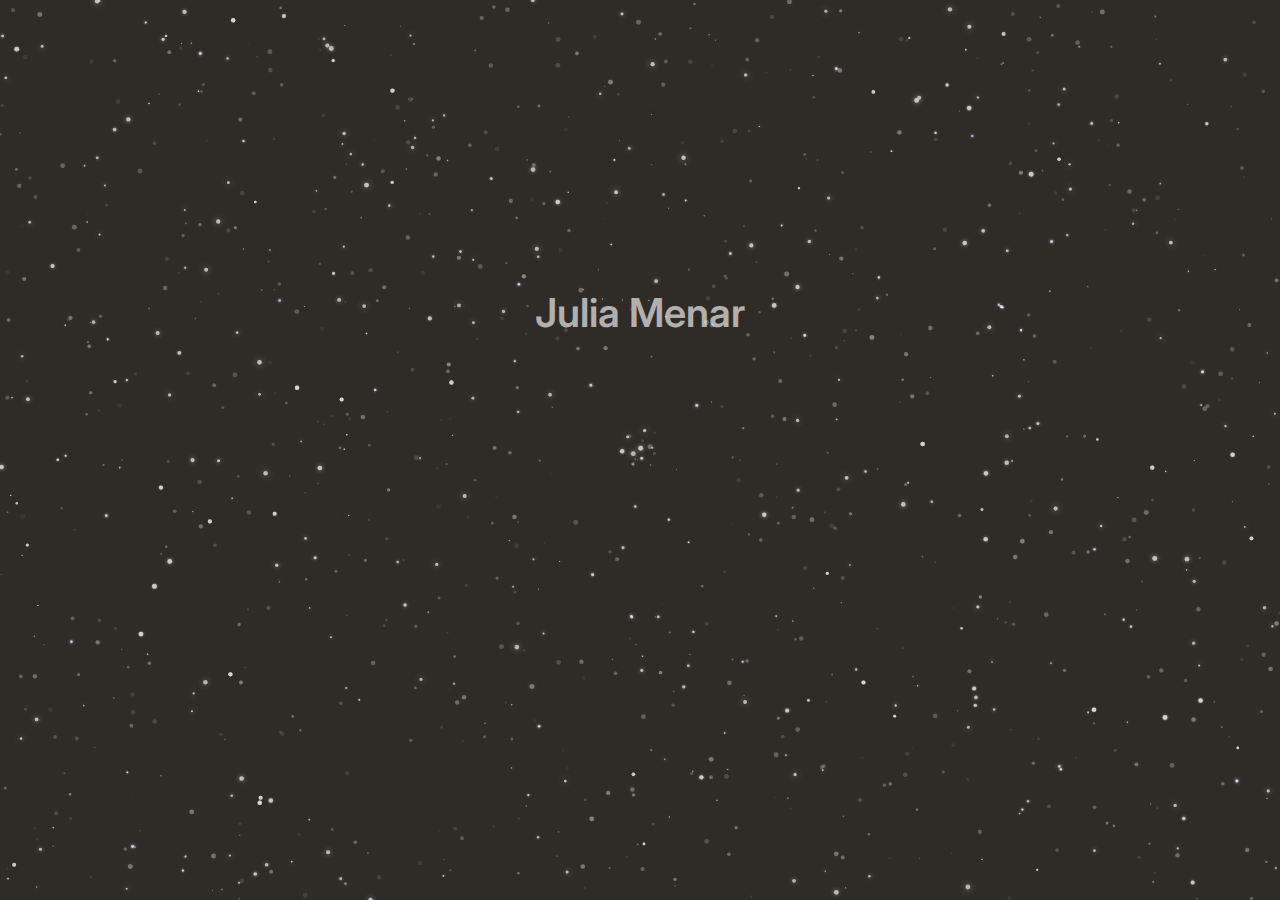
<file: index.html>
<!DOCTYPE html>
<html lang="es">
    <head>
        <meta charset="UTF-8">
        <title>Julia Menardi - Inicio</title>
        <meta name="robots" content="noindex">
        <meta name="viewport" content="width=device-width, initial-scale=1">
        <link rel="stylesheet" href="https://stackpath.bootstrapcdn.com/bootstrap/4.5.2/css/bootstrap.min.css">
        <link href="https://fonts.googleapis.com/css2?family=Inter:ital,opsz,wght@0,14..32,100..900;1,14..32,100..900&display=swap" rel="stylesheet">
        <style>
            body, html {
                height: 100%;
                margin: 0;
                background-color: #2f2c28;  
                font-family: 'Inter', sans-serif;
                display: flex;
                justify-content: center;
                align-items: center;
                overflow: hidden;
                font-family: Inter, -apple-system, BlinkMacSystemFont, Segoe UI, Roboto, Oxygen-Sans, Ubuntu, Cantarell, Helvetica Neue, sans-serif;
                transition: background-color 0.8s ease;
            }

            .landing-container {
                text-align: center;
                transition: transform 0.6s ease;
            }

            /* Nombre animado */
            #typing {
                font-size: 2.5rem;
                font-weight: 600;
                color: #e5e5e5b9;
                margin-bottom: 40px;
                white-space: pre-line;
                min-height: 3rem; 
            }

            #dustCanvas {
                position: fixed;
                top: 0;
                left: 0;
                width: 100%;
                height: 100%;
                pointer-events: none;
                z-index: 1; 
            }
 
            
            .btn-landing {
                display: block;
                width: 250px;
                margin: 15px auto;
                padding: 15px;
                font-size: 1.2rem;
                border-radius: 12px;
                transition: transform 0.3s, background-color 0.3s, color 0.3s, opacity 0.6s;
                opacity: 0; /* invisibles al inicio */
            }

            .btn-landing.show {
                opacity: 1;
            }

            .btn-landing:hover {
                transform: scale(1.1);
                background-color: #e5e5e5e8;
                color: #67645e;
            }

            .fade-out {
                animation: fadeOut 0.6s forwards;
            }

            .btn-outline-custom {
                border: 2px solid #999; /* gris intermedio */
                color: #999;            /* mismo color para texto */
                background-color: transparent;
                transition: all 0.3s;
            }


            @keyframes fadeOut {
                0% {opacity: 1; transform: scale(1);}
                100% {opacity: 0; transform: scale(1.2);}
            }

            #fadeOverlay {
                position: fixed;
                top: 0;
                left: 0;
                width: 100%;
                height: 100%;
                background-color: #e5e5e554; 
                pointer-events: none;       /* no interfiere con botones */
                opacity: 0;
                transition: opacity 0.8s ease-in-out;
                backdrop-filter: blur(2px);
                z-index: 1000;              /* encima de todo */
            }


        </style>
    </head>
    <body>
        <canvas id="dustCanvas"></canvas>
        
        <div class="landing-container">
            <p id="typing"></p>
            <button class="btn btn-outline-custom  btn-landing" data-link="home.html">My resume</button>
            <button class="btn btn-outline-custom  btn-landing" data-link="projects.html">My projects</button>
            <button class="btn btn-outline-custom  btn-landing" data-link="contactme.html">Contact Me</button>
        </div>

        
        <script>
            const text = "Julia Menardi \n Cross-Platform Application Developer";
            let i = 0;
            const speed = 60; 

            function typeWriter() {
                if (i < text.length) {
                    document.getElementById("typing").innerHTML += text.charAt(i);
                    i++;
                    setTimeout(typeWriter, speed);
                } else {
                    // Cuando termina de escribir, mueve el container hacia arriba
                    const container = document.querySelector('.landing-container');
                    container.style.transform = "translateY(-50px)";

                    // Mostrar los botones después de 300ms
                    const buttons = document.querySelectorAll('.btn-landing');
                    buttons.forEach((btn, idx) => {
                        setTimeout(() => btn.classList.add('show'), idx * 150); // efecto escalonado
                    });
                }
            }

            // Iniciar animación al cargar
            window.onload = typeWriter;

            // Animación al hacer click en botones
            const buttons = document.querySelectorAll('.btn-landing');
            buttons.forEach(btn => {
                btn.addEventListener('click', function(e) {
                    e.preventDefault();
                    buttons.forEach(b => b.classList.add('fade-out'));
                    const link = this.getAttribute('data-link');
                    convergeToCenterAndRedirect(link);
                });
            });

        </script>
        <script src="background.js"></script>
        <script>initParticles({r:255, g:255, b:255});</script>
        
        <div id="fadeOverlay"></div>
    </body>
</html>
</file>
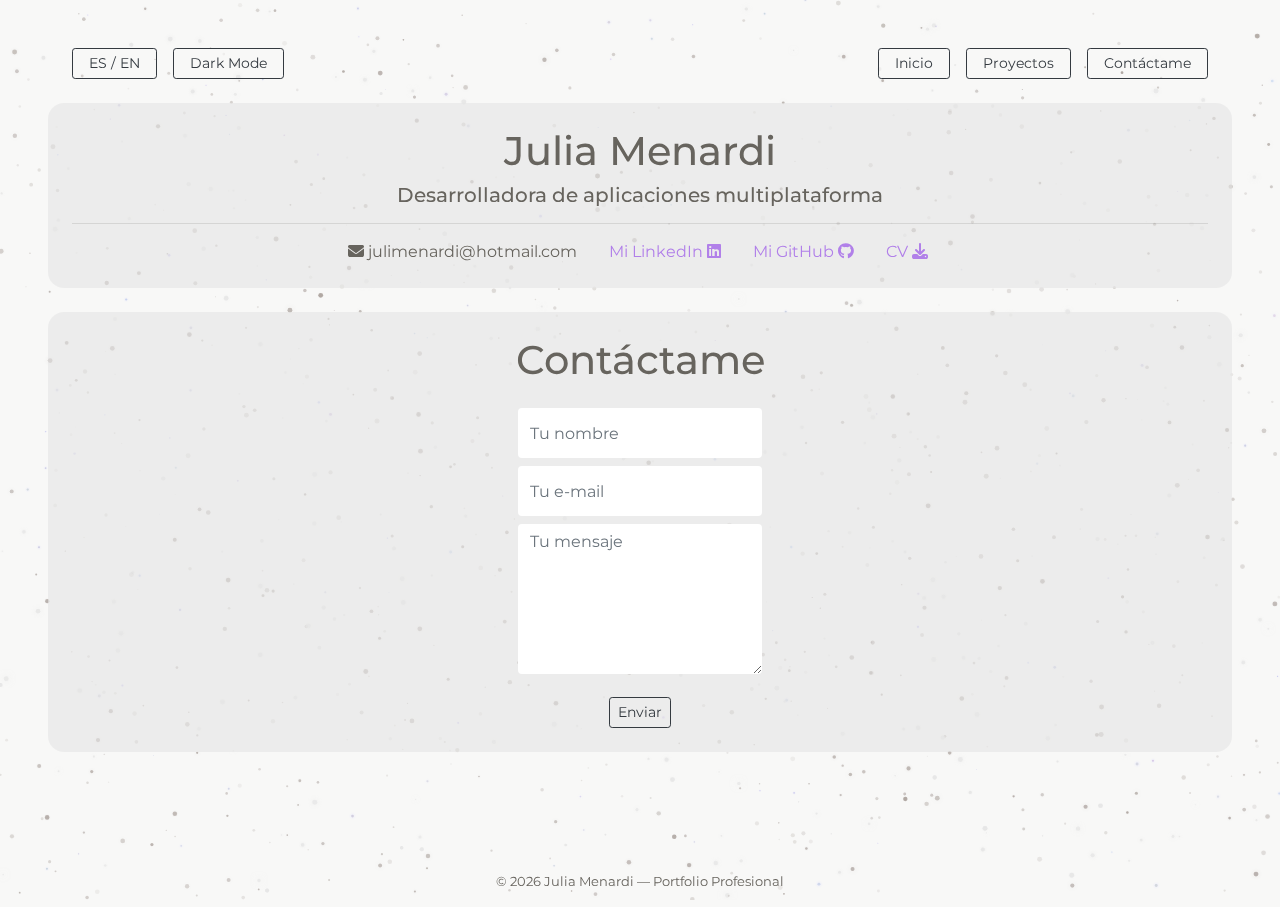
<file: contactame.html>
<!doctype html>
    <html lang="es">
        <head>
            <meta charset="UTF-8">
            <title>Julia Menardi</title>

            <meta name="viewport" content="width=device-width, initial-scale=1">
            <meta name="robots" content="noindex">
            <link rel="stylesheet" href="https://stackpath.bootstrapcdn.com/bootstrap/4.5.2/css/bootstrap.min.css">
            <link rel="stylesheet" href="https://cdnjs.cloudflare.com/ajax/libs/font-awesome/6.4.0/css/all.min.css">
            <link rel="preconnect" href="https://fonts.googleapis.com">
            <link rel="preconnect" href="https://fonts.gstatic.com" crossorigin>
            <link href="https://fonts.googleapis.com/css2?family=Bellota+Text:ital,wght@0,300;0,400;0,700;1,300;1,400;1,700&family=Montserrat:ital,wght@0,100..900;1,100..900&family=Poppins:ital,wght@0,100;0,200;0,300;0,400;0,500;0,600;0,700;0,800;0,900;1,100;1,200;1,300;1,400;1,500;1,600;1,700;1,800;1,900&family=Quicksand:wght@300..700&display=swap" rel="stylesheet">
            
            <link rel="stylesheet" href="style.css">
        </head>

        <body>
            <canvas id="dustCanvas"></canvas>
            <div class="container-fluid px-5 py-4">

            <!--BARRA SUPERIOR -->
                <nav>
                    <div class="inter d-flex justify-content-center justify-content-sm-between align-items-center m-3 m-sm-6 flex-wrap">
                        
                        <!-- Botones de toggle -->
                        <div class="d-flex justify-content-center flex-wrap">
                            <button id="lang-toggle" class="btn btn-outline-dark btn-sm px-2 px-sm-3 m-2 me-2 py-1 flex-fill text-center me-1">
                                <span id="lang-es">ES</span> / <span id="lang-en">EN</span>
                            </button>
                            <button id="dark-mode-toggle" class="btn btn-outline-dark btn-sm px-2 px-sm-3 m-2 me-2 py-1 flex-fill text-center">
                                Dark Mode
                            </button>
                        </div>

                        <!-- Botones de navegación -->
                        <div class="d-flex justify-content-center flex-wrap">
                            <a href="inicio.html" class="btn btn-outline-dark btn-sm px-2 px-sm-3 m-2 me-2 py-1 flex-fill text-center me-1">Inicio</a>
                            <a href="proyectos.html" class="btn btn-outline-dark btn-sm px-2 px-sm-3 m-2 me-2 py-1 flex-fill text-center me-1">Proyectos</a>
                            <a href="contactame.html" class="btn btn-outline-dark btn-sm px-2 px-sm-3 m-2 me-2 py-1 flex-fill text-center">Contáctame</a>
                        </div>
                    </div>
                </nav>


                <!--INFO PERSONAL -->
                <div class="custom-card text-center">
                    <h1>Julia Menardi</h1>
                    <h5 class="mb-3">Desarrolladora de aplicaciones multiplataforma</h5>
                    <hr>
                    <div class="d-flex justify-content-center flex-wrap">
                        <div class="mx-3">
                            <i class="fa fa-envelope"></i>
                            julimenardi@hotmail.com
                        </div>
                        <div class="mx-3 link">
                            <a href="https://www.linkedin.com/in/julia-menardi-106353206" target="_blank">Mi LinkedIn
                                <i class="fa-brands fa-linkedin"></i> 
                            </a>
                        </div>
                        <div class="mx-3 link">
                            <a href="https://github.com/julinm?tab=repositories" target="_blank">Mi GitHub
                                <i class="fa-brands fa-github"></i>
                            </a>
                        </div>
                         <div class="mx-3 link">
                            <a href="assets/Julia Menardi -Developer 2026.pdf" download>
                                CV
                                <i class="fa fa-download"></i>
                                <i class="fa fa-file-pdf-o"></i>                  
                            </a>
                        </div>
                    </div>
                </div>



                <!--FORMULARIO -->
                <div class="custom-card text-center">
                    <h1>Contáctame</h1>

                    <div class="row justify-content-center mt-4">
                         <div class="col-12 col-sm-auto">
                            <form name="contact" netlify>

                                <input type="hidden" name="form-name" value="contact">
                                <div class="mb-2 text-start">
                                    <input type="text" name="nombre" class="form-control rounded border-0 w-100 d-sm-inline" 
                           style="width:500px; height:50px;" placeholder="Tu nombre" required>
                                </div>

                                <div class="mb-2 text-start">
                                    <input type="email" name="email" class="form-control rounded border-0 w-100 d-sm-inline" 
                           style="width:500px; height:50px;" placeholder="Tu e-mail" required>
                                </div>

                                <div class="mb-2 text-start">
                                    <textarea name="mensaje" class="form-control rounded border-0 w-100 d-sm-inline" 
                           style="width:500px; height:150px;" placeholder="Tu mensaje" required></textarea>
                                </div>

                                <button type="submit" class="btn btn-outline-dark btn-sm mt-2">
                                    Enviar
                                </button>

                            </form>
                         </div>
                    </div>
                </div>
            </div>
            <script src="background.js"></script>
            <script>initParticles({r:80, g:60, b:50});</script>
            <script src="script.js"></script>
        </body>

         <footer class="footer mt-5 pt-4 pb-3">
            <div class="text-center small">
                © 2026 Julia Menardi — Portfolio Profesional
            </div>
        </footer>
    </html>
</file>
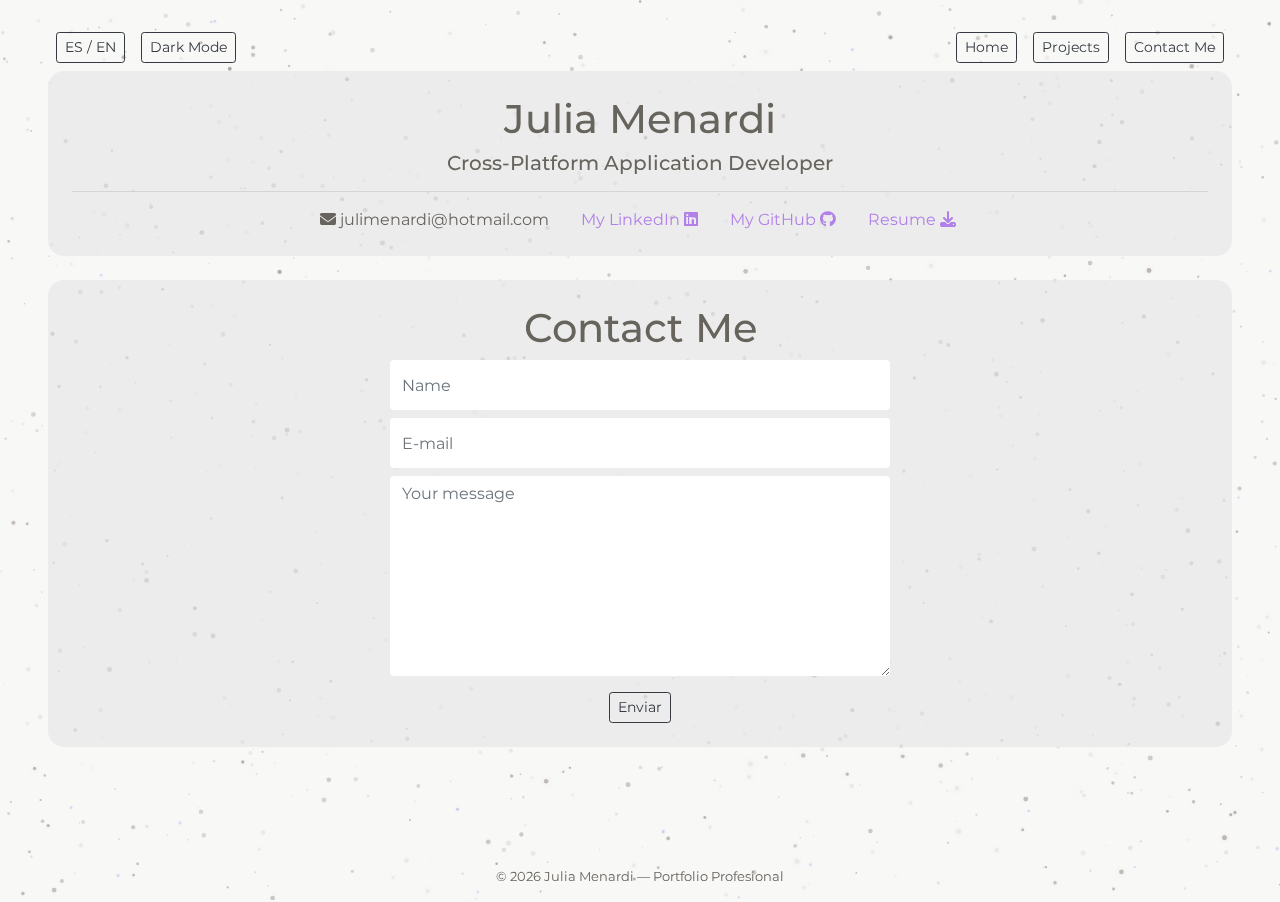
<file: contactme.html>
<!doctype html>
    <html lang="es">
        <head>
            <meta charset="UTF-8">
            <title>Julia Menardi</title>
            <meta name="viewport" content="width=device-width, initial-scale=1">
            <meta name="robots" content="noindex">
            <link rel="stylesheet" href="https://stackpath.bootstrapcdn.com/bootstrap/4.5.2/css/bootstrap.min.css">
            <link rel="stylesheet" href="https://cdnjs.cloudflare.com/ajax/libs/font-awesome/6.4.0/css/all.min.css">
            <link rel="preconnect" href="https://fonts.googleapis.com">
            <link rel="preconnect" href="https://fonts.gstatic.com" crossorigin>
            <link href="https://fonts.googleapis.com/css2?family=Bellota+Text:ital,wght@0,300;0,400;0,700;1,300;1,400;1,700&family=Montserrat:ital,wght@0,100..900;1,100..900&family=Poppins:ital,wght@0,100;0,200;0,300;0,400;0,500;0,600;0,700;0,800;0,900;1,100;1,200;1,300;1,400;1,500;1,600;1,700;1,800;1,900&family=Quicksand:wght@300..700&display=swap" rel="stylesheet">
            <script src="script.js"></script>
            <link rel="stylesheet" href="style.css">
        </head>

        <body>
        <canvas id="dustCanvas"></canvas>
            <div class="container-fluid px-5 py-4">

                <!--BARRA SUPERIOR -->
                        <nav>
                            <div class="inter d-flex justify-content-between align-items-center m-6">
                                <div class="d-flex">
                                    <button id="lang-toggle" class="btn btn-outline-dark btn-sm m-2">
                                        <span id="lang-es">ES</span> / 
                                        <span id="lang-en">EN</span>
                                    </button>
                                    <button id="dark-mode-toggle" class="btn btn-outline-dark btn-sm m-2">Dark Mode</button>
                                    
                                </div>

                                <div class="d-flex">
                                    <div class="d-flex">
                                        <a href="home.html" class="btn btn-outline-dark btn-sm m-2">Home</a>
                                        <a href="projects.html" class="btn btn-outline-dark btn-sm m-2">Projects</a>
                                        <a href="contactme.html" class="btn btn-outline-dark btn-sm m-2">Contact Me</a>
                                    </div>
                                </div>
                            </div>
                        </nav>


                <!--INFO PERSONAL -->
                <div class="custom-card text-center">
                    <h1>Julia Menardi</h1>
                    <h5 class="mb-3">Cross-Platform Application Developer</h5>
                    <hr>
                    <div class="d-flex justify-content-center flex-wrap">
                        <div class="mx-3">
                            <i class="fa fa-envelope"></i>
                            julimenardi@hotmail.com
                        </div>
                        <div class="mx-3 link">
                            <a href="https://www.linkedin.com/in/julia-menardi-106353206" target="_blank">My LinkedIn
                                <i class="fa-brands fa-linkedin"></i> 
                            </a>
                        </div>
                        <div class="mx-3 link">
                            <a href="https://github.com/julinm?tab=repositories" target="_blank">My GitHub
                                <i class="fa-brands fa-github"></i>
                            </a>
                        </div>
                         <div class="mx-3 link">
                            <a href="assets/Julia Menardi -Developer 2026.pdf" download>
                                Resume
                                <i class="fa fa-download"></i>
                                <i class="fa fa-file-pdf-o"></i>                  
                            </a>
                        </div>
                    </div>
                </div>



                <!--FORMULARIO -->
                <div class="custom-card text-center">
                    <h1>Contact Me</h1>

                    <div class="d-flex justify-content-center mt-6">
                        <form method="post" action="mailto:julimenardi@hotmail.com">

                            <div class="mb-2 text-start">
                                <input type="text" id="nombre" name="nombre" class="form-control rounded border-0"  style="width:500px; height: 50px;" placeholder="Name">
                            </div>

                            <div class="mb-2 text-start">
                                <input type="email" id="email" name="email" class="form-control rounded border-0"  style="width:500px; height: 50px;" placeholder="E-mail">
                            </div>

                            <div class="mb-2 text-start">
                                <textarea id="mensaje" name="mensaje" class="form-control rounded border-0" style="width:500px; height: 200px;"  placeholder="Your message"></textarea>
                            </div>

                            <button type="submit" class="btn btn-outline-dark btn-sm mt-2">
                                Enviar
                            </button>

                        </form>
                    </div>
                </div>
            </div>
            <script src="background.js"></script>
            <script>initParticles({r:80, g:60, b:50});</script>
        </body>

         <footer class="footer mt-5 pt-4 pb-3">
            <div class="text-center small">
                © 2026 Julia Menardi — Portfolio Profesional
            </div>
        </footer>
    </html>
</file>
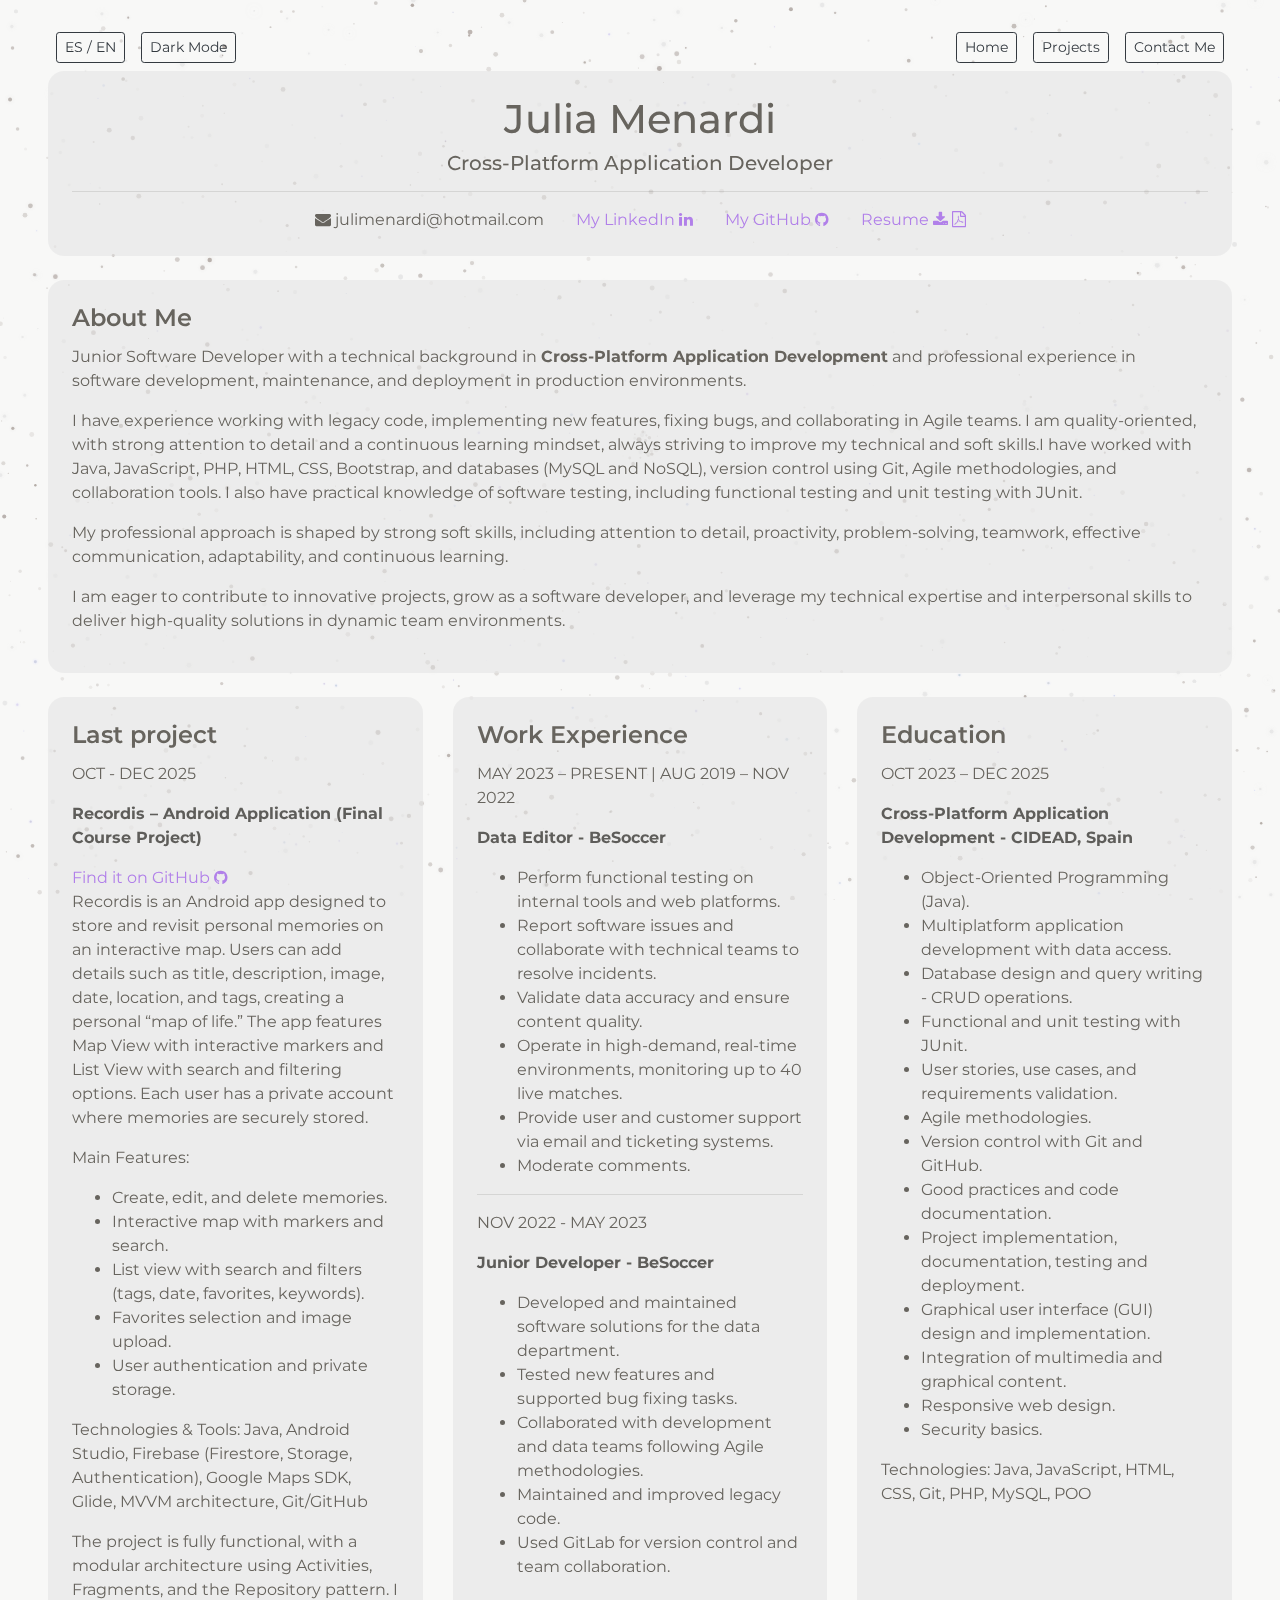
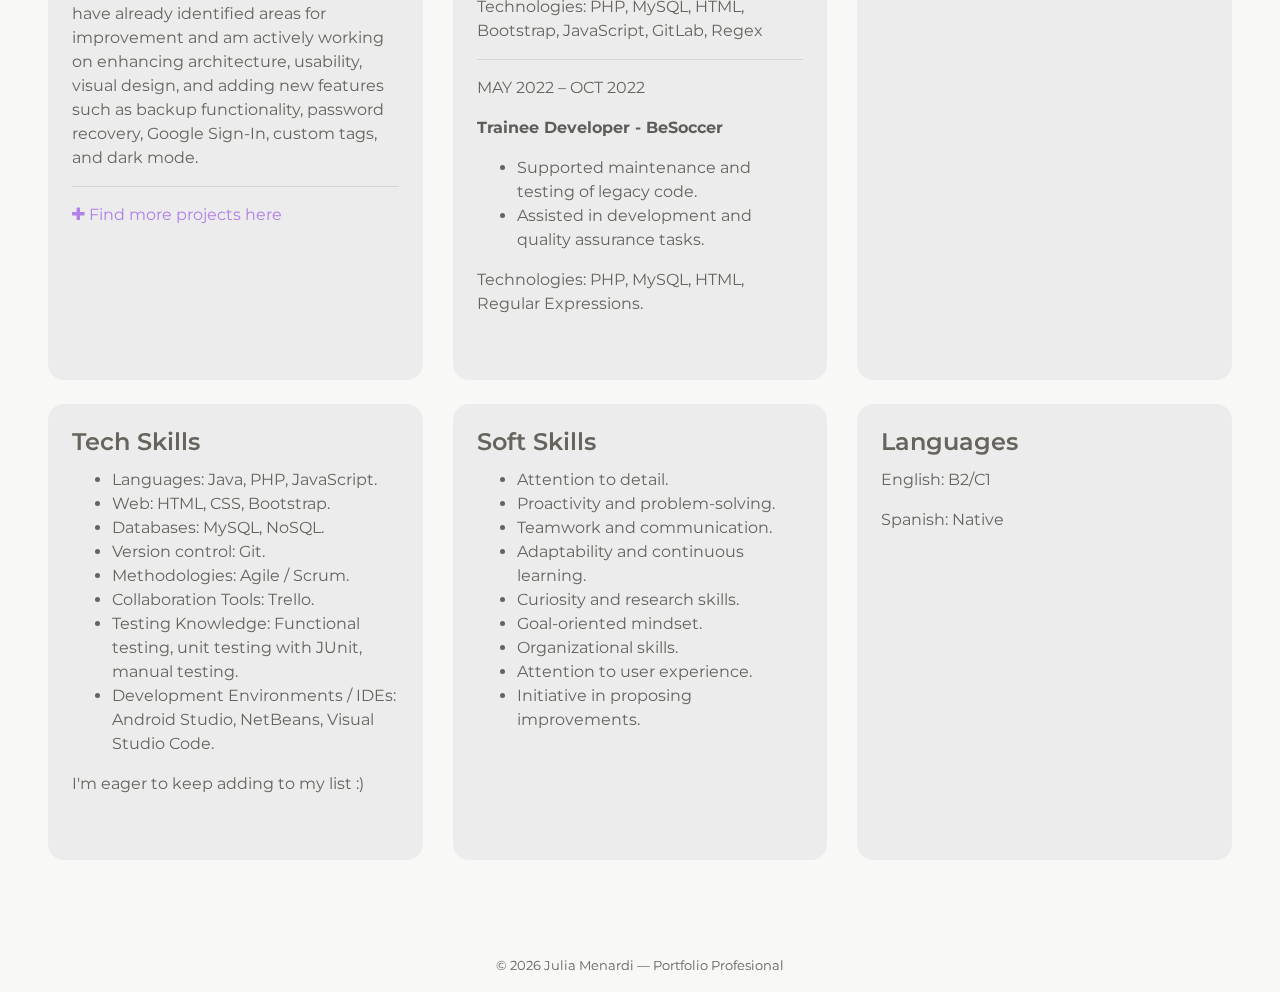
<file: home.html>
<!doctype html>
<html lang="es">
<head>
    <meta charset="UTF-8">
    <title>Julia Menardi</title>
    <meta name="viewport" content="width=device-width, initial-scale=1">

    <link rel="stylesheet" href="https://stackpath.bootstrapcdn.com/bootstrap/4.5.2/css/bootstrap.min.css">
    <link rel="stylesheet" href="https://cdnjs.cloudflare.com/ajax/libs/font-awesome/4.7.0/css/font-awesome.min.css">
    <link rel="preconnect" href="https://fonts.googleapis.com">
    <link rel="preconnect" href="https://fonts.gstatic.com" crossorigin>
    <link href="https://fonts.googleapis.com/css2?family=Bellota+Text:ital,wght@0,300;0,400;0,700;1,300;1,400;1,700&family=Montserrat:ital,wght@0,100..900;1,100..900&family=Poppins:ital,wght@0,100;0,200;0,300;0,400;0,500;0,600;0,700;0,800;0,900;1,100;1,200;1,300;1,400;1,500;1,600;1,700;1,800;1,900&family=Quicksand:wght@300..700&display=swap" rel="stylesheet">
    <script src="script.js"></script>
    <link rel="stylesheet" href="style.css">
    <style>
        .fade-in {
            opacity: 0;
            transform: translateY(20px);
            transition: opacity 0.8s ease-out, transform 0.8s ease-out;
        }

        .fade-in.visible {
            opacity: 1;
            transform: translateY(0);
        }

    </style>

</head>

<body>
<canvas id="dustCanvas"></canvas>
<div class="container-fluid px-5 py-4">

    <!--BARRA SUPERIOR -->
    <nav>
        <div class="inter d-flex justify-content-between align-items-center m-6">
            <div class="d-flex">
                <button id="lang-toggle" class="btn btn-outline-dark btn-sm m-2">ES / EN</button>
                <button id="dark-mode-toggle" class="btn btn-outline-dark btn-sm m-2">Dark Mode</button>
                
            </div>

            <div class="d-flex">
                <button id="home" class="btn btn-outline-dark btn-sm m-2">
                    <a href="home.html" class="button">Home</a>
                </button>
                <button id="projects" class="btn btn-outline-dark btn-sm m-2">
                    <a href="projects.html" class="button">Projects</a>
                </button>
                <button id="contactme" class="btn btn-outline-dark btn-sm m-2">
                    <a href="contactme.html" class="button">Contact Me</a>
                </button>
            </div>
        </div>
    </nav>


    <!--INFO PERSONAL -->
    <div class="custom-card text-center inter">
        <h1>Julia Menardi</h1>
        <h5 class="mb-3"> Cross-Platform Application Developer</h5>
        <hr>
        <div class="d-flex justify-content-center flex-wrap">
            <div class="mx-3">
                <i class="fa fa-envelope"></i>
                julimenardi@hotmail.com
            </div>
            <div class="mx-3 link">
                <a href="https://www.linkedin.com/in/julia-menardi-106353206" target="_blank">My LinkedIn
                    <i class="fa fa-linkedin"></i> 
                </a>
            </div>
            <div class="mx-3 link">
                <a href="https://github.com/julinm?tab=repositories" target="_blank"> My GitHub
                    <i class="fa fa-github"></i>
                </a>
            </div>
            <div class="mx-3 link">
                <a href="assets/Julia Menardi -Developer 2026.pdf" download>
                    Resume
                    <i class="fa fa-download"></i>
                    <i class="fa fa-file-pdf-o"></i>                  
                </a>
            </div>
        </div>
    </div>

    <!--DESCRIPCIÓN -->
    <div class="custom-card">
        <h4 class="card-title">About Me</h4>
        <p>Junior Software Developer with a technical background in <strong>Cross-Platform Application Development</strong> and professional experience in software development, maintenance, and deployment in production environments. </p>

        <p>I have experience working with legacy code, implementing new features, fixing bugs, and collaborating in Agile teams. I am quality-oriented, with strong attention to detail and a continuous learning mindset, always striving to improve my technical and soft skills.I have worked with Java, JavaScript, PHP, HTML, CSS, Bootstrap, and databases (MySQL and NoSQL), version control using Git, Agile methodologies, and collaboration tools. I also have practical knowledge of software testing, including functional testing and unit testing with JUnit.</p>

        <p>My professional approach is shaped by strong soft skills, including attention to detail, proactivity, problem-solving, teamwork, effective communication, adaptability, and continuous learning.</p>

        <p>I am eager to contribute to innovative projects, grow as a software developer, and leverage my technical expertise and interpersonal skills to deliver high-quality solutions in dynamic team environments.</p>

    </div>

    <!-- FILA 1: PROYECTOS / EXPERIENCIA / EDUCACIÓN -->
    <div class="row justify-content-between  mb-4">

        <div class="col-md-4">
            <div class="custom-card h-100">
                <h4 class="card-title">Last project</h4>
                <p>OCT - DEC 2025</p>
                <p class="bold">Recordis – Android Application (Final Course Project)</p>
                <div class="link">
                    <a href="https://github.com/julinm/Recordis_AndroidApp" target="_blank"> Find it on GitHub
                        <i class="fa fa-github"></i>
                    </a>
                </div>
                <p>Recordis is an Android app designed to store and revisit personal memories on an interactive map. Users can add details such as title, description, image, date, location, and tags, creating a personal “map of life.” The app features Map View with interactive markers and List View with search and filtering options. Each user has a private account where memories are securely stored. </p>
                <p>Main Features:</p>
                <ul>
                    <li>Create, edit, and delete memories.</li>
                    <li>Interactive map with markers and search.</li>
                    <li>List view with search and filters (tags, date, favorites, keywords).</li>
                    <li>Favorites selection and image upload.</li>
                    <li>User authentication and private storage.</li>
               </ul>
               <p>Technologies & Tools: Java, Android Studio, Firebase (Firestore, Storage, Authentication), Google Maps SDK, Glide, MVVM architecture, Git/GitHub</p>
               <p>The project is fully functional, with a modular architecture using Activities, Fragments, and the Repository pattern. I have already identified areas for improvement and am actively working on enhancing architecture, usability, visual design, and adding new features such as backup functionality, password recovery, Google Sign-In, custom tags, and dark mode.</p>
                <hr>

                <div class="link">
                    <a href="projects.html" target="_blank"> 
                        <i class="fa fa-plus"></i>
                        Find more projects here
                    </a>
                </div>
            </div>
        </div>

        <div class="col-md-4">
            <div class="custom-card h-100">
                <h4 class="card-title">Work Experience</h4>
                <p>MAY 2023 – PRESENT | AUG 2019 – NOV 2022 </p>
                <p class="bold">Data Editor - BeSoccer  </p>

                <ul>
                    <li>Perform functional testing on internal tools and web platforms.</li>
                    <li>Report software issues and collaborate with technical teams to resolve incidents.</li>
                    <li>Validate data accuracy and ensure content quality.</li>
                    <li>Operate in high-demand, real-time environments, monitoring up to 40 live matches.</li>
                    <li>Provide user and customer support via email and ticketing systems.</li>
                    <li>Moderate comments.</li>
               </ul>

                <hr>

                <p>NOV 2022 - MAY 2023 </p>
                <p class="bold">Junior Developer - BeSoccer </p>

                <ul>
                    <li>Developed and maintained software solutions for the data department.</li>
                    <li>Tested new features and supported bug fixing tasks. </li>
                    <li>Collaborated with development and data teams following Agile methodologies.</li>
                    <li>Maintained and improved legacy code.</li>
                    <li>Used GitLab for version control and team collaboration.</li>
               </ul>
               <p>Technologies: PHP, MySQL, HTML, Bootstrap, JavaScript, GitLab, Regex </p>

                <hr>

                <p>MAY 2022 – OCT 2022 </p>
                <p class="bold">Trainee Developer - BeSoccer </p>

                <ul>
                    <li>Supported maintenance and testing of legacy code.</li>
                    <li>Assisted in development and quality assurance tasks.  </li>
               </ul>
               <p>Technologies: PHP, MySQL, HTML, Regular Expressions.</p>


            </div>
        </div>

        <div class="col-md-4">
            <div class="custom-card h-100">
                <h4 class="card-title">Education</h4>
                <p>OCT 2023 – DEC 2025  </p>
                <p class="bold">Cross-Platform Application Development - CIDEAD, Spain </p>

                <ul>
                    <li>Object-Oriented Programming (Java).</li>
                    <li>Multiplatform application development with data access.</li>
                    <li>Database design and query writing - CRUD operations.</li>
                    <li>Functional and unit testing with JUnit.</li>
                    <li>User stories, use cases, and requirements validation.</li>
                    <li>Agile methodologies.</li>
                    <li>Version control with Git and GitHub.</li>
                    <li>Good practices and code documentation.</li>
                    <li>Project implementation, documentation, testing and deployment.</li>
                    <li>Graphical user interface (GUI) design and implementation.</li>
                    <li>Integration of multimedia and graphical content.</li>
                    <li>Responsive web design.</li>
                    <li>Security basics.</li>
               </ul>
               <p>Technologies: Java, JavaScript, HTML, CSS, Git, PHP, MySQL, POO </p>
                
            </div>
        </div>

    </div>

    <!-- FILA 2: TECH / SOFT / IDIOMAS -->
    <div class="row justify-content-between">

        <div class="col-md-4">
            <div class="custom-card h-100">
                <h4 class="card-title">Tech Skills</h4>
                <ul>
                    <li>Languages: Java, PHP, JavaScript.</li>
                    <li>Web: HTML, CSS, Bootstrap. </li>
                    <li>Databases: MySQL, NoSQL.</li>
                    <li>Version control: Git. </li>
                    <li>Methodologies: Agile / Scrum.</li>
                    <li>Collaboration Tools: Trello. </li>
                    <li>Testing Knowledge: Functional testing, unit testing with JUnit, manual testing.</li>
                    <li>Development Environments / IDEs: Android Studio, NetBeans, Visual Studio Code.</li>
                </ul>

                <p>I'm eager to keep adding to my list :) </p>
            </div>
        </div>



        <div class="col-md-4">
            <div class="custom-card h-100">
                <h4 class="card-title">Soft Skills</h4>
                <ul>
                    <li>Attention to detail.</li>
                    <li>Proactivity and problem-solving.</li>
                    <li>Teamwork and communication.</li>
                    <li>Adaptability and continuous learning. </li>
                    <li>Curiosity and research skills.</li>
                    <li>Goal-oriented mindset.</li>
                    <li>Organizational skills.</li>
                    <li>Attention to user experience.</li>
                    <li>Initiative in proposing improvements.</li>
                </ul>

            </div>
        </div>

        <div class="col-md-4">
            <div class="custom-card h-100">
                <h4 class="card-title">Languages</h4>
                <p>English: B2/C1</p>
                <p>Spanish: Native</p>
            </div>
        </div>

    </div>

</div>
<script src="background.js"></script>
<script>initParticles({r:80, g:60, b:50});</script>
</body>
 <footer class="footer mt-5 pt-4 pb-3">
         <div class="text-center small">
            © 2026 Julia Menardi — Portfolio Profesional
        </div>
    </footer>
</html>
</file>
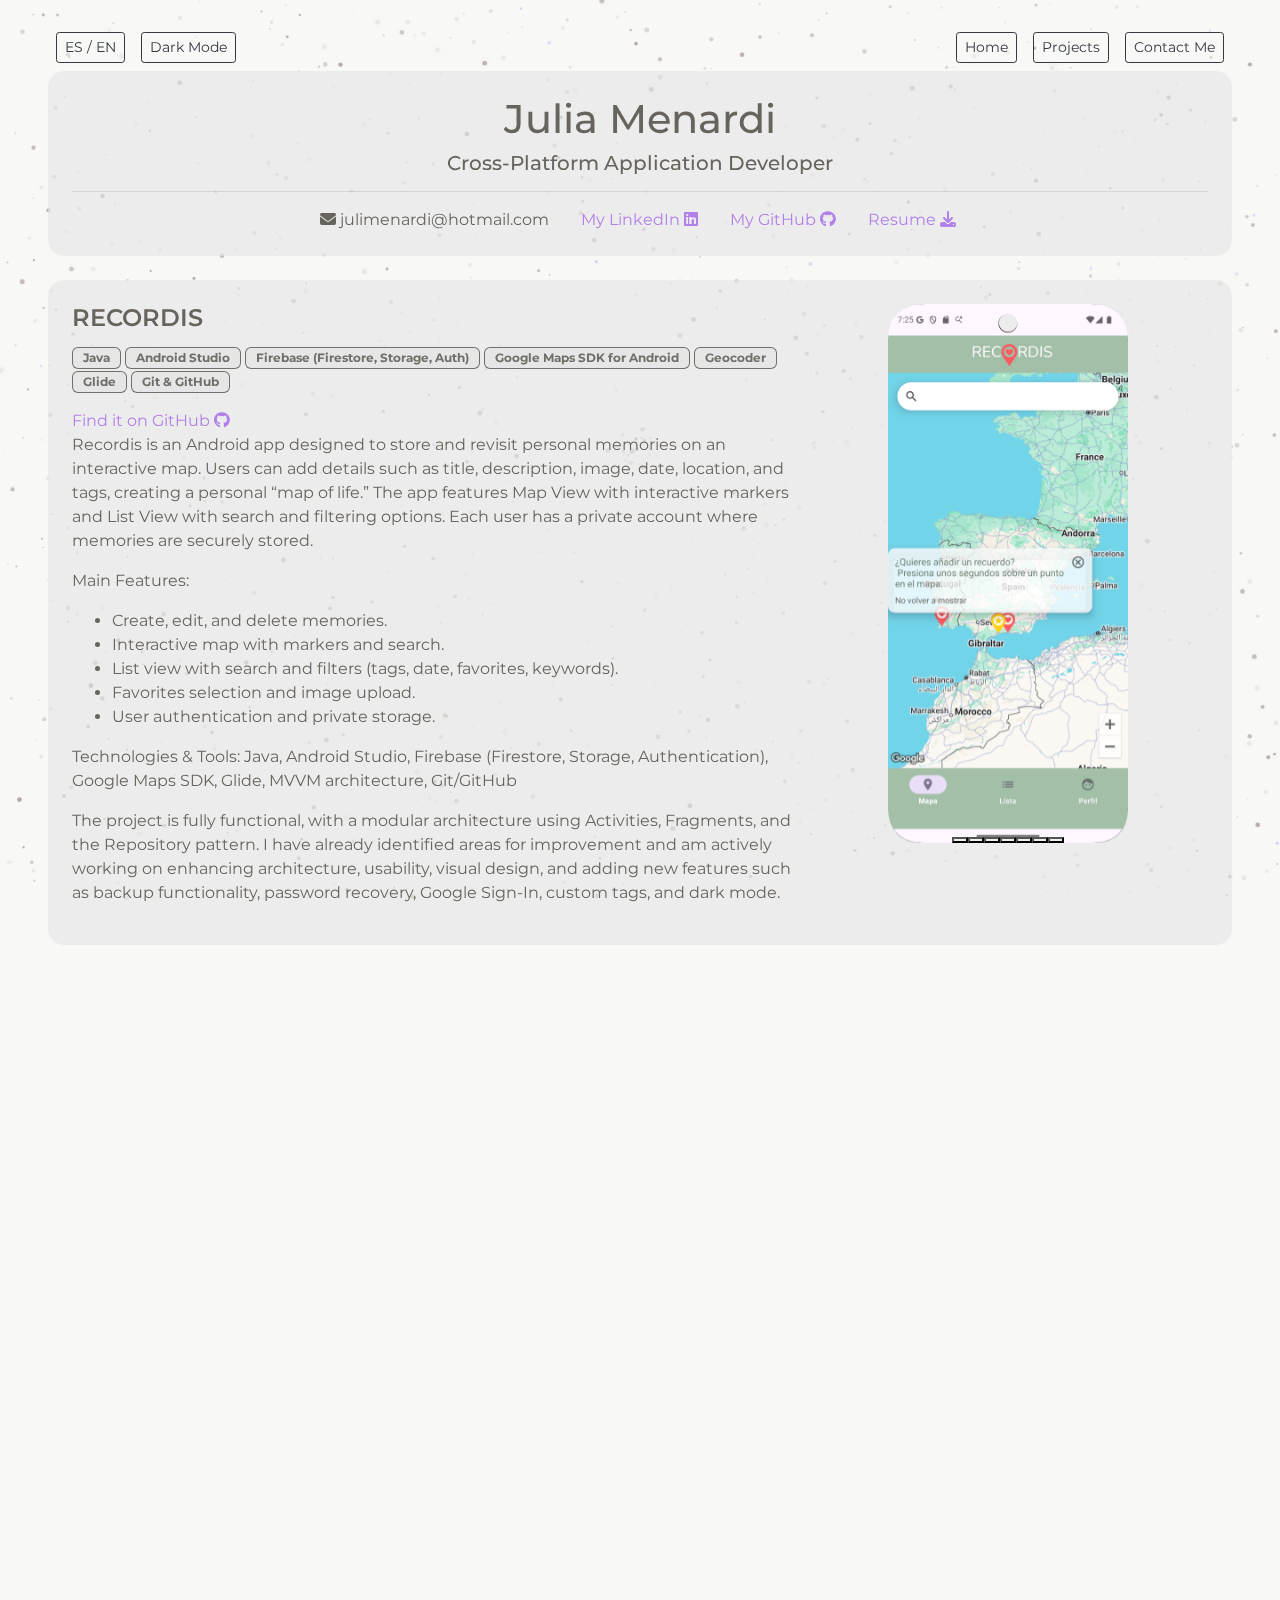
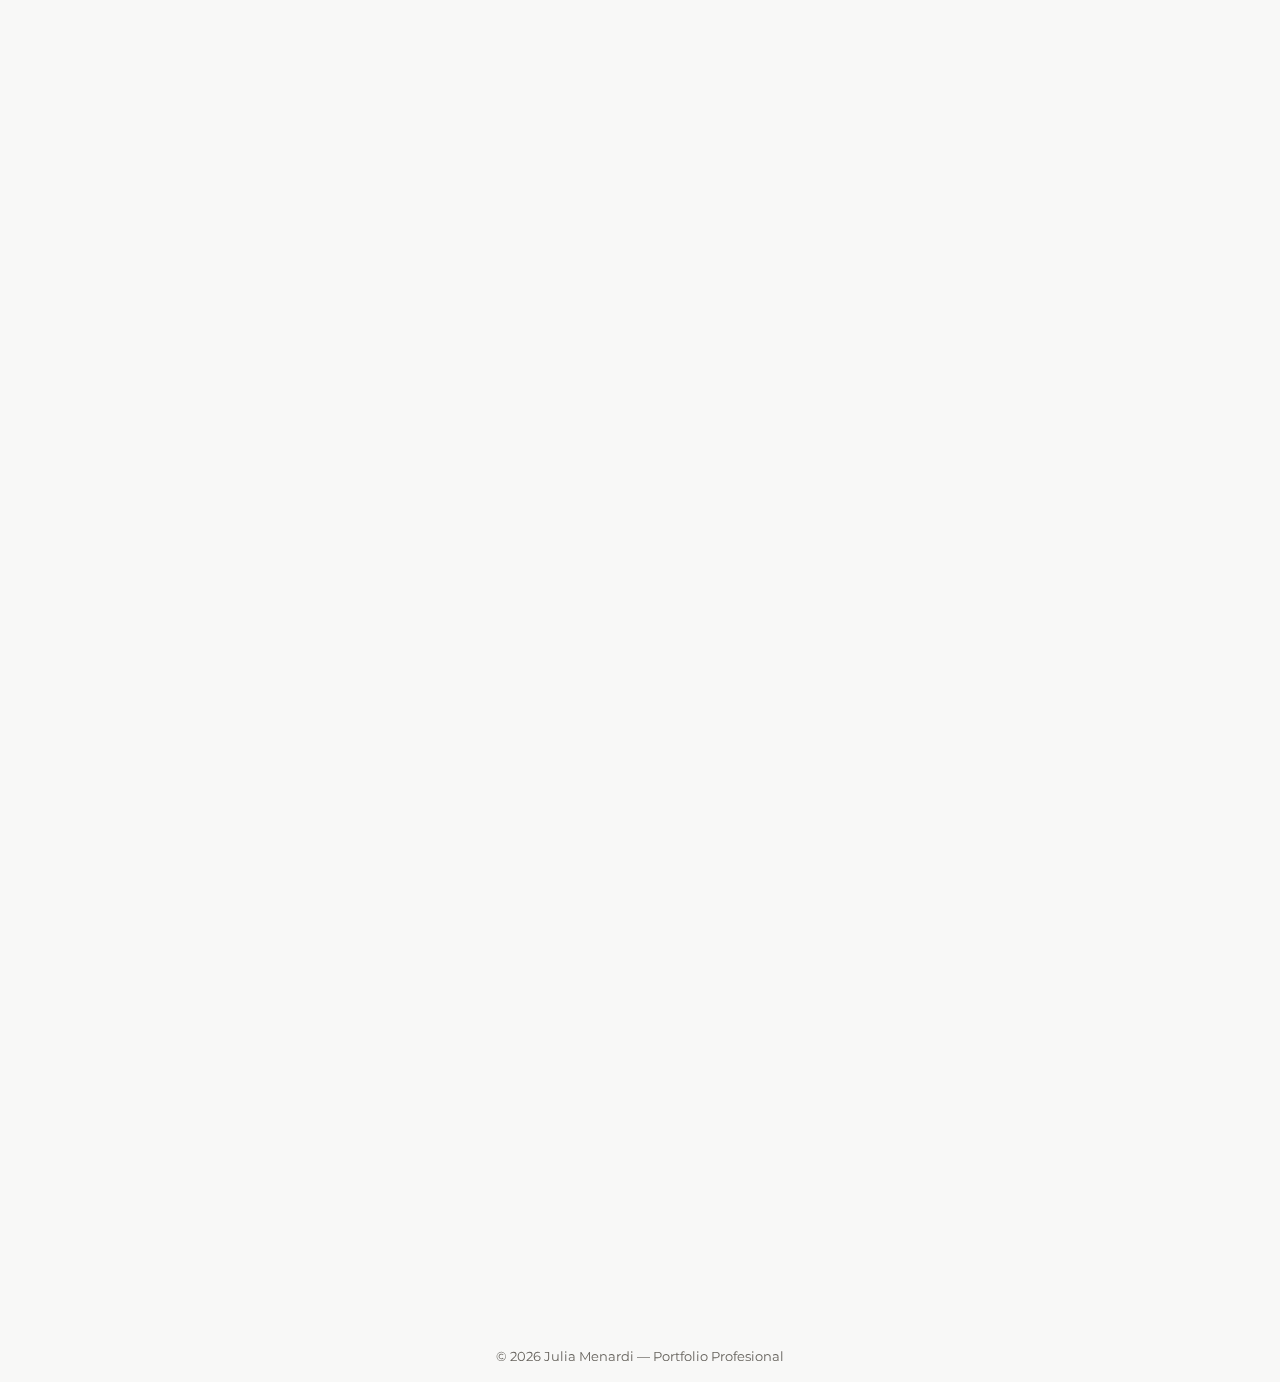
<file: projects.html>
<!doctype html>
<html lang="es">
    <head>
        <meta charset="UTF-8">
        <title>Julia Menardi</title>
        <meta name="viewport" content="width=device-width, initial-scale=1">
        <meta name="robots" content="noindex">
        <link rel="stylesheet" href="https://stackpath.bootstrapcdn.com/bootstrap/4.5.2/css/bootstrap.min.css">
        <link rel="stylesheet" href="https://cdnjs.cloudflare.com/ajax/libs/font-awesome/6.4.0/css/all.min.css">
        <link rel="preconnect" href="https://fonts.googleapis.com">
        <link rel="preconnect" href="https://fonts.gstatic.com" crossorigin>
        <link href="https://fonts.googleapis.com/css2?family=Bellota+Text:ital,wght@0,300;0,400;0,700;1,300;1,400;1,700&family=Montserrat:ital,wght@0,100..900;1,100..900&family=Poppins:ital,wght@0,100;0,200;0,300;0,400;0,500;0,600;0,700;0,800;0,900;1,100;1,200;1,300;1,400;1,500;1,600;1,700;1,800;1,900&family=Quicksand:wght@300..700&display=swap" rel="stylesheet">
        <script src="https://cdn.jsdelivr.net/npm/bootstrap@5.3.2/dist/js/bootstrap.bundle.min.js"></script>
        <script src="script.js"></script>
        <link rel="stylesheet" href="style.css">
    </head>

    <body>
        <canvas id="dustCanvas"></canvas>
        <div class="container-fluid px-5 py-4">

            <!--BARRA SUPERIOR -->
            <nav>
                <div class="inter d-flex justify-content-between align-items-center m-6">
                    <div class="d-flex">
                        <button id="lang-toggle" class="btn btn-outline-dark btn-sm m-2">ES / EN</button>
                        <button id="dark-mode-toggle" class="btn btn-outline-dark btn-sm m-2">Dark Mode</button>
                        
                    </div>

                    <div class="d-flex">
                        <div class="d-flex">
                            <a href="home.html" class="btn btn-outline-dark btn-sm m-2">Home</a>
                            <a href="projects.html" class="btn btn-outline-dark btn-sm m-2">Projects</a>
                            <a href="contactme.html" class="btn btn-outline-dark btn-sm m-2">Contact Me</a>
                        </div>
                    </div>
                </div>
            </nav>

            <!--INFO PERSONAL -->
            <div class="custom-card text-center">
                <div class="link">
                    <h1>Julia Menardi</h1>
                </div>
                
                <h5 class="mb-3">Cross-Platform Application Developer</h5>
                <hr>
                <div class="d-flex justify-content-center flex-wrap">
                    <div class="mx-3">
                        <i class="fa fa-envelope"></i>
                        julimenardi@hotmail.com
                    </div>
                    <div class="mx-3 link">
                        <a href="https://www.linkedin.com/in/julia-menardi-106353206" target="_blank">My LinkedIn
                            <i class="fa-brands fa-linkedin"></i> 
                        </a>
                    </div>
                    <div class="mx-3 link">
                        <a href="https://github.com/julinm?tab=repositories" target="_blank">My GitHub
                            <i class="fa-brands fa-github" style="font-size:16px;"></i>
                        </a>
                    </div>
                     <div class="mx-3 link">
                        <a href="assets/Julia Menardi -Developer 2026.pdf" download>
                            Resume
                            <i class="fa fa-download"></i>
                            <i class="fa fa-file-pdf-o"></i>                  
                        </a>
                    </div>
                </div>
            </div>

            <!--PROYECTOS -->
            <div class="custom-card d-flex flex-column flex-lg-row align-items-start reveal">
                <div class="flex-fill me-lg-3 mb-3 mb-lg-0">
                    <h4 class="card-title">RECORDIS</h4>
                    <div class="mb-3">
                        <span class="badge tag-soft">Java</span>
                        <span class="badge tag-soft">Android Studio</span>
                        <span class="badge tag-soft">Firebase (Firestore, Storage, Auth)</span>
                        <span class="badge tag-soft">Google Maps SDK for Android</span>
                        <span class="badge tag-soft">Geocoder</span>
                        <span class="badge tag-soft">Glide</span>
                        <span class="badge tag-soft">Git & GitHub</span>
                    </div>
                    <div class="link">
                        <a href="https://github.com/julinm/Recordis_AndroidApp" target="_blank"> Find it on GitHub
                            <i class="fa-brands fa-github" style="font-size:16px;"></i>
                        </a>
                    </div>
                    <p>Recordis is an Android app designed to store and revisit personal memories on an interactive map. Users can add details such as title, description, image, date, location, and tags, creating a personal “map of life.” The app features Map View with interactive markers and List View with search and filtering options. Each user has a private account where memories are securely stored. </p>
                    <p>Main Features:</p>
                    <ul>
                        <li>Create, edit, and delete memories.</li>
                        <li>Interactive map with markers and search.</li>
                        <li>List view with search and filters (tags, date, favorites, keywords).</li>
                        <li>Favorites selection and image upload.</li>
                        <li>User authentication and private storage.</li>
                    </ul>
                    <p>Technologies & Tools: Java, Android Studio, Firebase (Firestore, Storage, Authentication), Google Maps SDK, Glide, MVVM architecture, Git/GitHub</p>
                    <p>The project is fully functional, with a modular architecture using Activities, Fragments, and the Repository pattern. I have already identified areas for improvement and am actively working on enhancing architecture, usability, visual design, and adding new features such as backup functionality, password recovery, Google Sign-In, custom tags, and dark mode.</p>
                </div>

                <div class="flex-shrink-0" style="max-width: 400px; min-width: 300px;">
                    <div id="recordisCarousel" class="carousel slide" data-bs-ride="carousel" data-bs-interval="3000">
        
                        <div class="carousel-indicators">
                            <button type="button" data-bs-target="#recordisCarousel" data-bs-slide-to="0" class="active"></button>
                            <button type="button" data-bs-target="#recordisCarousel" data-bs-slide-to="1"></button>
                            <button type="button" data-bs-target="#recordisCarousel" data-bs-slide-to="2"></button>
                            <button type="button" data-bs-target="#recordisCarousel" data-bs-slide-to="3"></button>
                            <button type="button" data-bs-target="#recordisCarousel" data-bs-slide-to="4"></button>
                            <button type="button" data-bs-target="#recordisCarousel" data-bs-slide-to="5"></button>
                            <button type="button" data-bs-target="#recordisCarousel" data-bs-slide-to="6"></button>
                        </div>

                        <div class="carousel-inner">
                            <div class="carousel-item active">
                                <img src="Images/recordis7.png" class="d-block mx-auto" style="width: 60%;" alt="Registro">
                            </div>
                            <div class="carousel-item">
                                <img src="Images/recordis3.png" class="d-block mx-auto" style="width: 60%;" alt="Añadir recuerdo">
                            </div>
                            <div class="carousel-item">
                                <img src="Images/recordis4.png" class="d-block mx-auto" style="width: 60%;" alt="Ver recuerdo">
                            </div>
                            <div class="carousel-item">
                                <img src="Images/recordis5.png" class="d-block mx-auto" style="width: 60%;" alt="Vista de lista">
                            </div>
                            <div class="carousel-item">
                                <img src="Images/recordis6.png" class="d-block mx-auto" style="width: 60%;" alt="Vista de mapa">
                            </div>
                            <div class="carousel-item">
                                <img src="Images/recordis1.png" class="d-block mx-auto" style="width: 60%;" alt="Inicio de sesión">
                            </div>
                            <div class="carousel-item">
                                <img src="Images/recordis2.png" class="d-block mx-auto" style="width: 60%;" alt="Home inicial">
                            </div>
                        </div>
                    </div>
                </div>
            </div> 
            


            <div class="custom-card d-flex flex-column flex-lg-row align-items-start reveal">
                <div class="flex-fill me-lg-3 mb-3 mb-lg-0">
                <h4 class="card-title">ONLINE STORE - Prestashop</h4>
                <div class="mb-3">
                    <span class="badge tag-soft">HTML</span>
                    <span class="badge tag-soft">CSS</span>
                    <span class="badge tag-soft">Prestashop</span>
                    <span class="badge tag-soft">Sql</span>
                </div>
                <div class="link">
                    <a href="https://metacrilatovalentin.com/" target="_blank"> Metacrilato Valentín
                        <i class="fa fa-globe"></i>
                    </a>
                </div>
                <p>I developed a website using PrestaShop. One of the pages was built entirely by me in HTML to meet specific requirements set by the client, while the remaining pages were adapted from the default PrestaShop templates to comply with those requirements. I also migrated the database from a previous website, making adjustments to improve its structure and functionality, removing duplicate or outdated elements. Additionally, I integrated a WhatsApp plugin and a Google Sign-In plugin. The final website, both aesthetically and functionally, is fully aligned with the client's specifications.</p>         
            </div>
            <!-- Carrusel -->
                <div class="flex-shrink-0" style="max-width: 400px; min-width: 300px;">
                    <div id="metacrilatoCarousel" class="carousel slide" data-bs-ride="carousel" data-bs-interval="3000">
        
                        <div class="carousel-indicators">
                            <button type="button" data-bs-target="#metacrilatoCarousel" data-bs-slide-to="0" class="active"></button>
                            <button type="button" data-bs-target="#metacrilatoCarousel" data-bs-slide-to="1"></button>
                            <button type="button" data-bs-target="#metacrilatoCarousel" data-bs-slide-to="2"></button>
                            <button type="button" data-bs-target="#metacrilatoCarousel" data-bs-slide-to="3"></button>
                            <button type="button" data-bs-target="#metacrilatoCarousel" data-bs-slide-to="4"></button>
                            <button type="button" data-bs-target="#metacrilatoCarousel" data-bs-slide-to="5"></button>
                        </div>

                        <div class="carousel-inner">
                            <div class="carousel-item active">
                                <img src="Images/metacrilato-valentin-home.jpg" class="d-block mx-auto" style="width: 60%;" alt="Home de la web">
                            </div>
                            <div class="carousel-item">
                                <img src="Images/metacrilato-valentin-quienes.jpg" class="d-block mx-auto" style="width: 60%;" alt="Quienes somos">
                            </div>
                            <div class="carousel-item">
                                <img src="Images/metacrilato-valentin-contacto.jpg" class="d-block mx-auto" style="width: 60%;" alt="Contacto">
                            </div>
                            <div class="carousel-item ">
                                <img src="Images/metacrilato-valentin-producto.jpg" class="d-block mx-auto" style="width: 60%;" alt="Detalle del producto">
                            </div>
                            <div class="carousel-item ">
                                <img src="Images/metacrilato-valentin-productos.jpg" class="d-block mx-auto" style="width: 60%;" alt="Productos">
                            </div>
                            <div class="carousel-item ">
                                <img src="Images/metacrilato-valentin-login.jpg" class="d-block mx-auto" style="width: 60%;" alt="Login">
                            </div>

                        </div>
                    </div>
                </div>
            </div> 

            <div class="custom-card reveal">
                    <h4 class="card-title">BANK ACCOUNT - Educational assignment</h4>
                    <div class="mb-3">
                        <span class="badge tag-soft">Java</span>
                        <span class="badge tag-soft">JavaDoc</span>
                        <span class="badge tag-soft">OOP concepts</span>
                    </div>
                    <div class="link">
                        <a href="https://github.com/julinm/Java-Bank-Account_project" target="_blank"> Find it on GitHub
                            <i class="fa-brands fa-github" style="font-size:16px;"></i>
                        </a>
                    </div>
                    <p>This project is an educational Java console application developed as part of my training. It simulates basic bank account operations, including deposits and withdrawals, using a CCuenta class to represent the account and a Main class to demonstrate its functionality. The project emphasizes refactoring, encapsulation, and proper JavaDoc documentation. Attributes of the account are private and accessed through getters and setters, ensuring good object-oriented practices.</p>

                    <p>The project also includes Git integration, with a public repository and version history tracking. The operativa_cuenta method performs all account operations, handling exceptions for invalid transactions. Users can compile and run the project in any Java IDE to see the account balance, make deposits, and process withdrawals. Overall, the assignment highlights clean code, maintainability, and thorough documentation.</p>
            </div>
            

            <div class="custom-card reveal">
                <h4 class="card-title">RESERVATION SYSTEM - Educational assignment</h4>
                <div class="mb-3">
                    <span class="badge tag-soft">Java</span>
                    <span class="badge tag-soft">Swing components</span>
                </div>
                <div class="link">
                    <a href="https://github.com/julinm/Reservation-System_project" target="_blank"> Find it on GitHub
                        <i class="fa-brands fa-github" style="font-size:16px;"></i>
                    </a>
                </div>
                <p>This project is an educational Java desktop application developed as part of my training. It simulates a reservation system for "Salón Habana," allowing users to enter reservation details such as name, contact information, event type, number of attendees, and type of cuisine. For conferences, additional options like the number of sessions and room requirements are enabled dynamically. The interface includes validations to ensure all required fields are completed correctly and provides confirmation messages upon successful reservations.</p>

                <p>The project demonstrates the use of Swing components, event handling with ActionListener and ItemListener, and UI validation with JOptionPane. Components are organized with panels, labels, separators, and customized fonts for clarity and usability. Users can reset the form for new reservations, and all data is handled in-memory. Overall, the assignment highlights clean UI design, interactive forms, and proper input validation practices.</p>
            </div>

            <div class="custom-card reveal">
                <h4 class="card-title">Simple Chatbot</h4>
                <div class="mb-3">
                    <span class="badge tag-soft">PHP</span>
                    <span class="badge tag-soft">JavaScript</span>
                    <span class="badge tag-soft">HTML</span>
                    <span class="badge tag-soft">CSS</span>
                    <span class="badge tag-soft">Bootstrap</span>
                    <span class="badge tag-soft">MySQL</span>
                </div>
                <div class="link">
                    <a href="https://github.com/julinm/chatbot_project" target="_blank"> Find it on GitHub
                        <i class="fa-brands fa-github" style="font-size:16px;"></i>
                    </a>
                </div>
                <p>JuliBot is a lightweight, interactive web-based chatbot built with PHP, MySQL, and jQuery. It functions as a personal assistant, answering questions about my professional background, including work experience, education, and technologies used. The chatbot supports real-time interaction using AJAX, displays dynamic message history from a MySQL database, and features a responsive design with Bootstrap for different screen sizes. The interface includes custom avatars, time-stamped messages, and a clean, professional layout.</p>

                <p>The project demonstrates full-stack development skills, including frontend work with HTML5, CSS3, JavaScript (jQuery), and Bootstrap, as well as backend functionality using PHP and MySQL. Users can switch between English and Spanish, type questions, and receive instant responses. The codebase includes modular files for UI, message processing, database connections, and custom scripts for message handling. Overall, JuliBot highlights interactive web applications, dynamic content handling, and bilingual user interfaces.</p>
            </div>

            <div class="custom-card reveal">
                <h4 class="card-title">Calculator</h4>
                <div class="mb-3">
                    <span class="badge tag-soft">PHP</span>
                    <span class="badge tag-soft">HTML</span>
                    <span class="badge tag-soft">CSS</span>
                </div>
                <div class="link">
                    <a href="https://github.com/julinm/calculator_project" target="_blank"> Find it on GitHub
                        <i class="fa-brands fa-github" style="font-size:16px;"></i>
                    </a>
                </div>
                <p>This is a small mini-project developed to practice basic PHP form handling and server-side logic. The project consists of a simple web calculator that allows the user to perform basic arithmetic operations between two numbers. The application processes user input through a form using the GET method and dynamically displays the result.</p>
            </div>
            

            

        </div>
        
        <script src="background.js"></script>
        <script>initParticles({r:80, g:60, b:50});</script>
    </body>
    <a id="wp-button" class="whatsapp-float" target="_blank">
            <i class="fa-brands fa-whatsapp"></i>
        </a>
        <script>
        document.addEventListener('DOMContentLoaded', () => {
            const wpButton = document.getElementById('wp-button');
            const phone = '34722871216'; 
            wpButton.href = `https://wa.me/${phone}`;
        });
        </script>


    <footer class="footer mt-5 pt-4 pb-3">
         <div class="text-center small">
            © 2026 Julia Menardi — Portfolio Profesional
        </div>
    </footer>
</html>
</file>
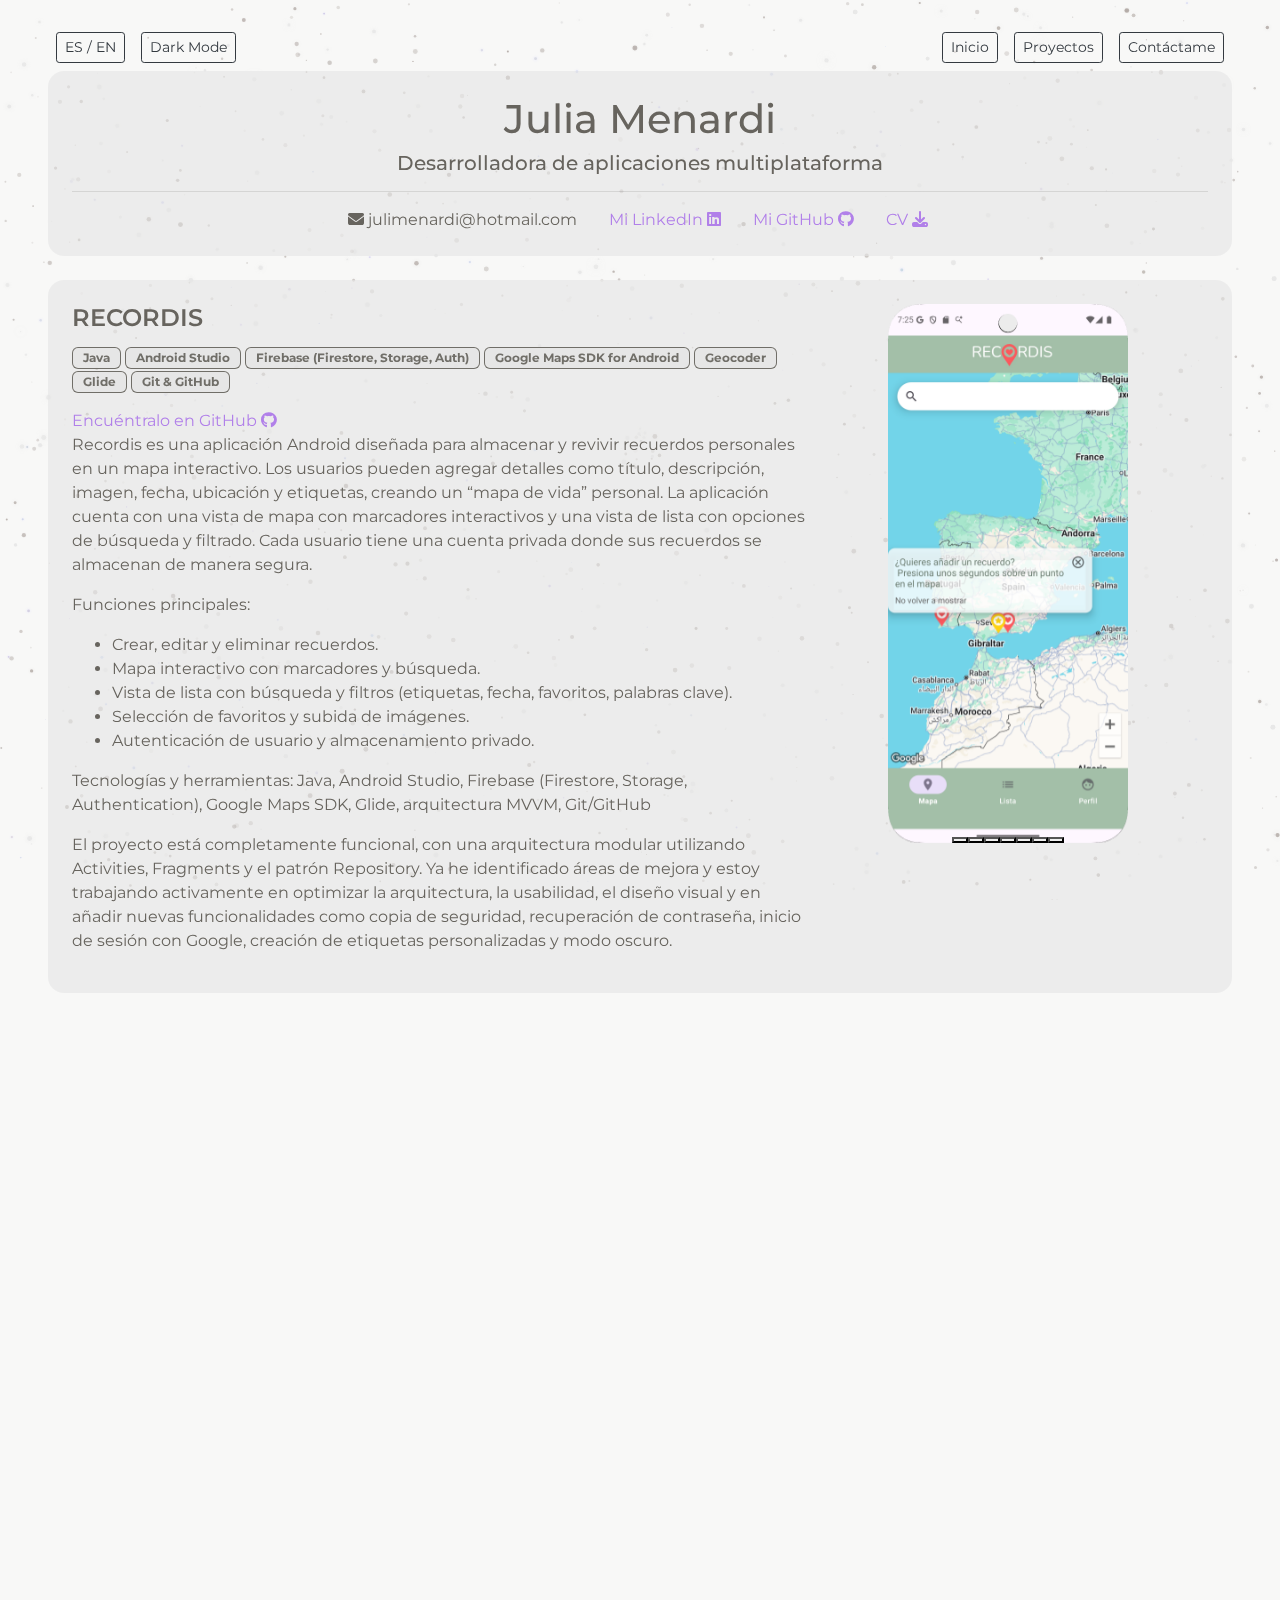
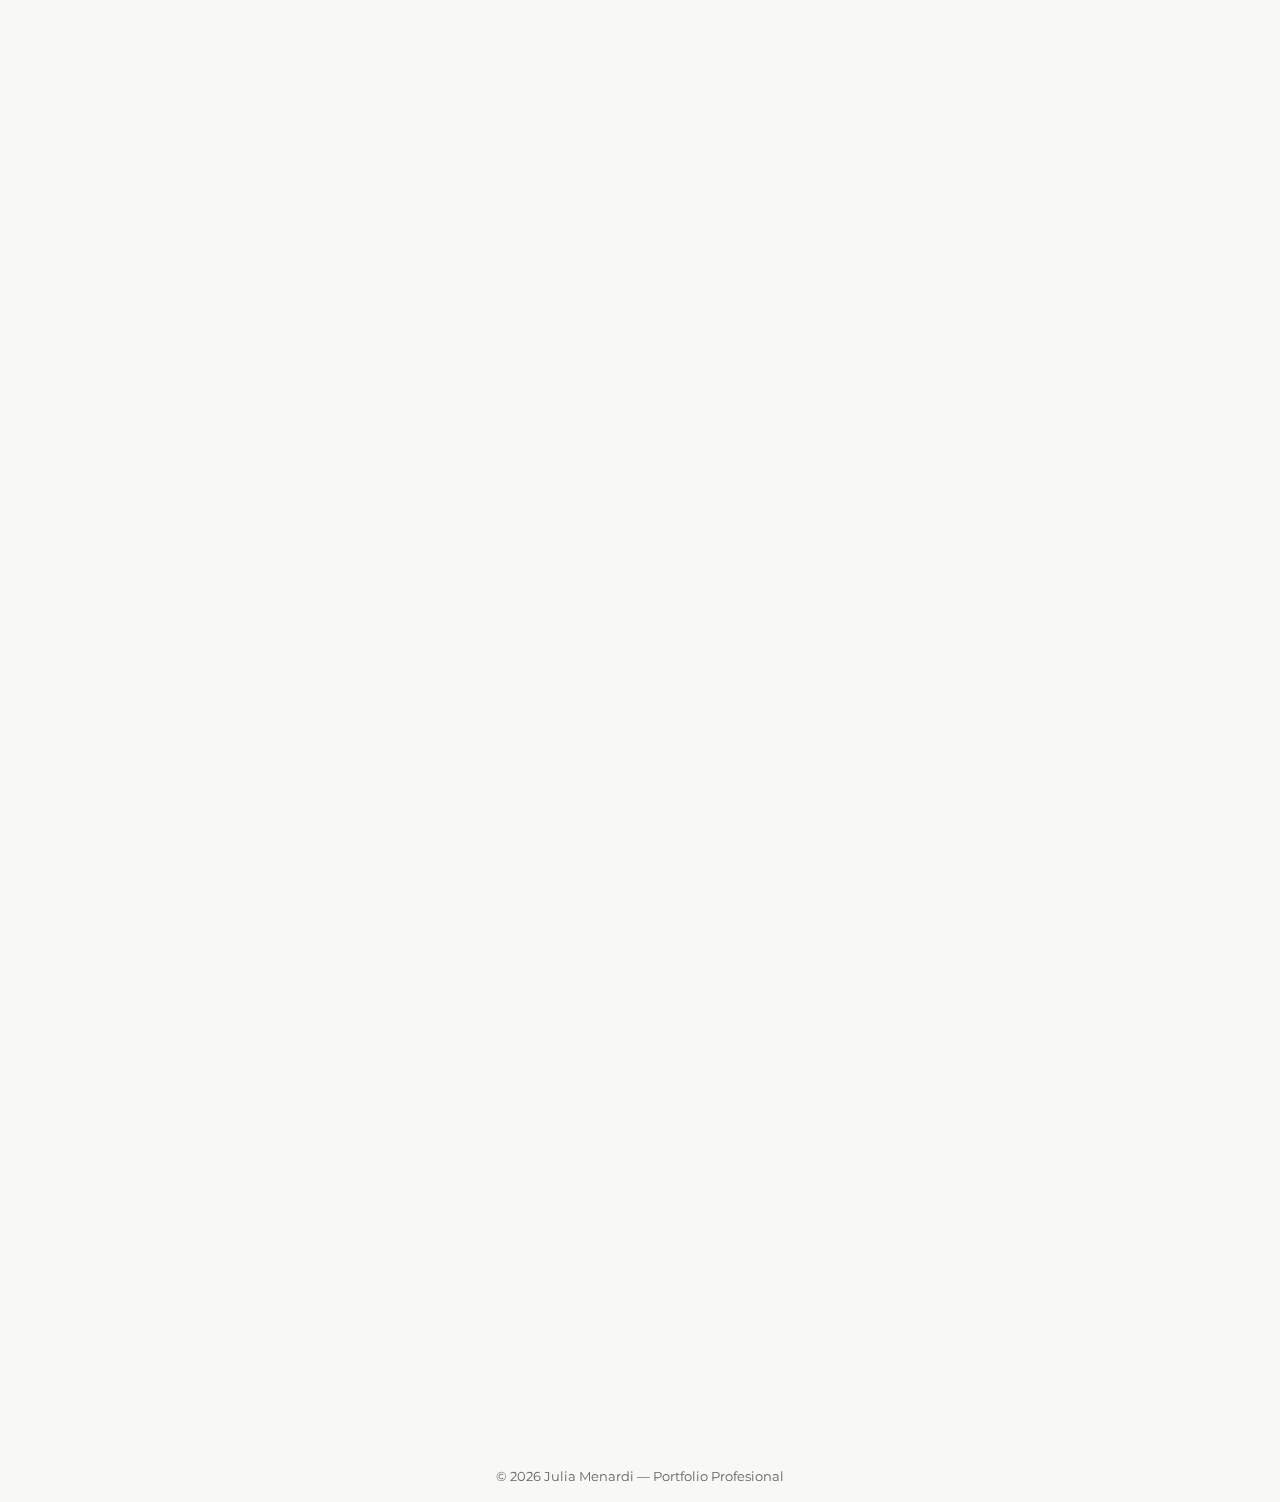
<file: proyectos.html>
<!doctype html>
<html lang="es">
    <head>
        <meta charset="UTF-8">
        <title>Julia Menardi</title>
        <meta name="viewport" content="width=device-width, initial-scale=1">
        <meta name="robots" content="noindex">
        <link rel="stylesheet" href="https://stackpath.bootstrapcdn.com/bootstrap/4.5.2/css/bootstrap.min.css">
        <link rel="stylesheet" href="https://cdnjs.cloudflare.com/ajax/libs/font-awesome/6.4.0/css/all.min.css">
        <link rel="stylesheet" href="style.css">
        <link rel="preconnect" href="https://fonts.googleapis.com">
        <link rel="preconnect" href="https://fonts.gstatic.com" crossorigin>
        <link href="https://fonts.googleapis.com/css2?family=Bellota+Text:ital,wght@0,300;0,400;0,700;1,300;1,400;1,700&family=Montserrat:ital,wght@0,100..900;1,100..900&family=Poppins:ital,wght@0,100;0,200;0,300;0,400;0,500;0,600;0,700;0,800;0,900;1,100;1,200;1,300;1,400;1,500;1,600;1,700;1,800;1,900&family=Quicksand:wght@300..700&display=swap" rel="stylesheet">
        <script src="script.js"></script>
        <script src="https://cdn.jsdelivr.net/npm/bootstrap@5.3.2/dist/js/bootstrap.bundle.min.js"></script>

        
    </head>

    <body>
        <canvas id="dustCanvas"></canvas>
        <div class="container-fluid px-5 py-4">

            <!--BARRA SUPERIOR -->
            <nav>
                <div class="inter d-flex justify-content-between align-items-center m-6">
                    <div class="d-flex">
                        <button id="lang-toggle" class="btn btn-outline-dark btn-sm m-2">ES / EN</button>
                        <button id="dark-mode-toggle" class="btn btn-outline-dark btn-sm m-2">Dark Mode</button>
                        
                    </div>

                    <div class="d-flex">
                        <a href="inicio.html" class="btn btn-outline-dark btn-sm m-2">Inicio</a>
                        <a href="proyectos.html" class="btn btn-outline-dark btn-sm m-2">Proyectos</a>
                        <a href="contactame.html" class="btn btn-outline-dark btn-sm m-2">Contáctame</a>
                    </div>
                </div>
            </nav>

            <!--INFO PERSONAL -->
            <div class="custom-card text-center">
                <h1>Julia Menardi</h1>
                <h5 class="mb-3">Desarrolladora de aplicaciones multiplataforma</h5>
                <hr>
                <div class="d-flex justify-content-center flex-wrap">
                    <div class="mx-3">
                        <i class="fa fa-envelope"></i>
                        julimenardi@hotmail.com
                    </div>
                    <div class="mx-3 link">
                        <a href="https://www.linkedin.com/in/julia-menardi-106353206" target="_blank">Mi LinkedIn
                            <i class="fa-brands fa-linkedin"></i> 
                        </a>
                    </div>
                    <div class="mx-3 link">
                        <a href="https://github.com/julinm?tab=repositories" target="_blank">Mi GitHub
                            <i class="fa-brands fa-github" style="font-size:16px;"></i>
                        </a>
                    </div>
                     <div class="mx-3 link">
                        <a href="assets/Julia Menardi -Developer 2026.pdf" download>
                            CV
                            <i class="fa fa-download"></i>
                            <i class="fa fa-file-pdf-o"></i>                  
                        </a>
                    </div>
                </div>
            </div>

            <!--PROYECTOS -->
            <div class="custom-card d-flex flex-column flex-lg-row align-items-start reveal">
                <div class="flex-fill me-lg-3 mb-3 mb-lg-0">
                    <h4 class="card-title">RECORDIS</h4>
                    <div class="mb-3">
                        <span class="badge tag-soft">Java</span>
                        <span class="badge tag-soft">Android Studio</span>
                        <span class="badge tag-soft">Firebase (Firestore, Storage, Auth)</span>
                        <span class="badge tag-soft">Google Maps SDK for Android</span>
                        <span class="badge tag-soft">Geocoder</span>
                        <span class="badge tag-soft">Glide</span>
                        <span class="badge tag-soft">Git & GitHub</span>
                    </div>
                    <div class="link">
                        <a href="https://github.com/julinm/Recordis_AndroidApp" target="_blank"> Encuéntralo en GitHub
                            <i class="fa-brands fa-github" style="font-size:16px;"></i>
                        </a>
                    </div>
                    <p>Recordis es una aplicación Android diseñada para almacenar y revivir recuerdos personales en un mapa interactivo. Los usuarios pueden agregar detalles como título, descripción, imagen, fecha, ubicación y etiquetas, creando un “mapa de vida” personal. La aplicación cuenta con una vista de mapa con marcadores interactivos y una vista de lista con opciones de búsqueda y filtrado. Cada usuario tiene una cuenta privada donde sus recuerdos se almacenan de manera segura.</p>
                    <p>Funciones principales:</p>
                    <ul>
                        <li>Crear, editar y eliminar recuerdos.</li>
                        <li>Mapa interactivo con marcadores y búsqueda.</li>
                        <li>Vista de lista con búsqueda y filtros (etiquetas, fecha, favoritos, palabras clave).</li>
                        <li>Selección de favoritos y subida de imágenes.</li>
                        <li>Autenticación de usuario y almacenamiento privado.</li>
                    </ul>
                    <p>Tecnologías y herramientas: Java, Android Studio, Firebase (Firestore, Storage, Authentication), Google Maps SDK, Glide, arquitectura MVVM, Git/GitHub</p>
                    <p>El proyecto está completamente funcional, con una arquitectura modular utilizando Activities, Fragments y el patrón Repository. Ya he identificado áreas de mejora y estoy trabajando activamente en optimizar la arquitectura, la usabilidad, el diseño visual y en añadir nuevas funcionalidades como copia de seguridad, recuperación de contraseña, inicio de sesión con Google, creación de etiquetas personalizadas y modo oscuro.</p>
                </div>

                <!-- Carrusel -->
                <div class="flex-shrink-0" style="max-width: 400px; min-width: 300px;">
                    <div id="recordisCarousel" class="carousel slide" data-bs-ride="carousel" data-bs-interval="3000">
        
                        <div class="carousel-indicators">
                            <button type="button" data-bs-target="#recordisCarousel" data-bs-slide-to="0" class="active"></button>
                            <button type="button" data-bs-target="#recordisCarousel" data-bs-slide-to="1"></button>
                            <button type="button" data-bs-target="#recordisCarousel" data-bs-slide-to="2"></button>
                            <button type="button" data-bs-target="#recordisCarousel" data-bs-slide-to="3"></button>
                            <button type="button" data-bs-target="#recordisCarousel" data-bs-slide-to="4"></button>
                            <button type="button" data-bs-target="#recordisCarousel" data-bs-slide-to="5"></button>
                            <button type="button" data-bs-target="#recordisCarousel" data-bs-slide-to="6"></button>
                        </div>

                        <div class="carousel-inner">
                            <div class="carousel-item active">
                                <img src="Images/recordis7.png" class="d-block mx-auto" style="width: 60%;" alt="Registro">
                            </div>
                            <div class="carousel-item">
                                <img src="Images/recordis3.png" class="d-block mx-auto" style="width: 60%;" alt="Añadir recuerdo">
                            </div>
                            <div class="carousel-item">
                                <img src="Images/recordis4.png" class="d-block mx-auto" style="width: 60%;" alt="Ver recuerdo">
                            </div>
                            <div class="carousel-item">
                                <img src="Images/recordis5.png" class="d-block mx-auto" style="width: 60%;" alt="Vista de lista">
                            </div>
                            <div class="carousel-item">
                                <img src="Images/recordis6.png" class="d-block mx-auto" style="width: 60%;" alt="Vista de mapa">
                            </div>
                            <div class="carousel-item">
                                <img src="Images/recordis1.png" class="d-block mx-auto" style="width: 60%;" alt="Inicio de sesión">
                            </div>
                            <div class="carousel-item">
                                <img src="Images/recordis2.png" class="d-block mx-auto" style="width: 60%;" alt="Home inicial">
                            </div>
                        </div>
                    </div>
                </div>
            </div> 
           

            <div class="custom-card d-flex flex-column flex-lg-row align-items-start reveal">
                <div class="flex-fill me-lg-3 mb-3 mb-lg-0">
                <h4 class="card-title">TIENDA VIRTUAL - Prestashop</h4>
                <div class="mb-3">
                    <span class="badge tag-soft">HTML</span>
                    <span class="badge tag-soft">CSS</span>
                    <span class="badge tag-soft">Prestashop</span>
                    <span class="badge tag-soft">Sql</span>
                </div>
                <div class="link">
                    <a href="https://metacrilatovalentin.com/" target="_blank"> Metacrilato Valentín
                        <i class="fa fa-globe"></i>
                    </a>
                </div>
                <p>Desarrollé una página web utilizando PrestaShop. Una de las páginas la construí completamente en HTML para cumplir con requisitos específicos establecidos por el cliente, mientras que el resto de las páginas se adaptaron a partir de las plantillas predeterminadas de PrestaShop para responder a esos requisitos. También realicé la migración de la base de datos de un sitio anterior, haciendo ajustes para mejorar su estructura y funcionamiento, eliminando elementos duplicados o descontinuados. Además, integré un plugin de WhatsApp y otro de inicio de sesión con Google. La web final, tanto estética como funcionalmente, cumple completamente con las especificaciones del cliente.</p>
            </div>
            <!-- Carrusel -->
                <div class="flex-shrink-0" style="max-width: 400px; min-width: 300px;">
                    <div id="metacrilatoCarousel" class="carousel slide" data-bs-ride="carousel" data-bs-interval="3000">
        
                        <div class="carousel-indicators">
                            <button type="button" data-bs-target="#metacrilatoCarousel" data-bs-slide-to="0" class="active"></button>
                            <button type="button" data-bs-target="#metacrilatoCarousel" data-bs-slide-to="1"></button>
                            <button type="button" data-bs-target="#metacrilatoCarousel" data-bs-slide-to="2"></button>
                            <button type="button" data-bs-target="#metacrilatoCarousel" data-bs-slide-to="3"></button>
                            <button type="button" data-bs-target="#metacrilatoCarousel" data-bs-slide-to="4"></button>
                            <button type="button" data-bs-target="#metacrilatoCarousel" data-bs-slide-to="5"></button>
                        </div>

                        <div class="carousel-inner">
                            <div class="carousel-item active">
                                <img src="Images/metacrilato-valentin-home.jpg" class="d-block mx-auto" style="width: 60%;" alt="Home">
                            </div>
                            <div class="carousel-item">
                                <img src="Images/metacrilato-valentin-quienes.jpg" class="d-block mx-auto" style="width: 60%;" alt="Who are we">
                            </div>
                            <div class="carousel-item">
                                <img src="Images/metacrilato-valentin-contacto.jpg" class="d-block mx-auto" style="width: 60%;" alt="Contact us">
                            </div>
                            <div class="carousel-item ">
                                <img src="Images/metacrilato-valentin-producto.jpg" class="d-block mx-auto" style="width: 60%;" alt="Product Details">
                            </div>
                            <div class="carousel-item ">
                                <img src="Images/metacrilato-valentin-productos.jpg" class="d-block mx-auto" style="width: 60%;" alt="Products">
                            </div>
                            <div class="carousel-item ">
                                <img src="Images/metacrilato-valentin-login.jpg" class="d-block mx-auto" style="width: 60%;" alt="Login">
                            </div>

                        </div>
                    </div>
                </div>
            </div> 


            <div class="custom-card reveal">
                    <h4 class="card-title">CUENTA BANCARIA - Proyecto durante la formación</h4>
                    <div class="mb-3">
                        <span class="badge tag-soft">Java</span>
                        <span class="badge tag-soft">JavaDoc</span>
                        <span class="badge tag-soft">Conceptos de POO</span>
                    </div>
                    <div class="link">
                        <a href="https://github.com/julinm/Java-Bank-Account_project" target="_blank"> Encuéntralo en GitHub
                            <i class="fa-brands fa-github" style="font-size:16px;"></i>
                        </a>
                    </div>
                    <p>Este proyecto es una aplicación educativa de consola en Java desarrollada como parte de mi formación. Simula operaciones básicas de una cuenta bancaria, incluyendo depósitos y retiros, utilizando la clase <code>CCuenta</code> para representar la cuenta y la clase <code>Main</code> para demostrar su funcionamiento. El proyecto hace énfasis en la refactorización, la encapsulación y la documentación adecuada con JavaDoc. Los atributos de la cuenta son privados y se accede a ellos mediante getters y setters, asegurando buenas prácticas de programación orientada a objetos.</p>

                    <p>El proyecto también incluye integración con Git, con un repositorio público y seguimiento del historial de versiones. El método <code>operativa_cuenta</code> realiza todas las operaciones de la cuenta, gestionando excepciones para transacciones inválidas. Los usuarios pueden compilar y ejecutar el proyecto en cualquier IDE de Java para ver el saldo, realizar depósitos y procesar retiros. En general, la asignatura resalta la importancia del código limpio, la mantenibilidad y la documentación completa.</p>

            </div>
            

            <div class="custom-card reveal">
                <h4 class="card-title">SISTEMA DE RESERVAS - Proyecto durante la formación</h4>
                <div class="mb-3">
                    <span class="badge tag-soft">Java</span>
                    <span class="badge tag-soft">Componentes Swing</span>
                </div>
                <div class="link">
                    <a href="https://github.com/julinm/Reservation-System_project" target="_blank"> Encuéntralo en GitHub
                        <i class="fa-brands fa-github" style="font-size:16px;"></i>
                    </a>
                </div>
                <p>Este proyecto es una aplicación de escritorio educativa en Java desarrollada como parte de mi formación. Simula un sistema de reservas para el "Salón Habana", permitiendo a los usuarios ingresar detalles de la reserva, como nombre, información de contacto, tipo de evento, número de asistentes y tipo de cocina. Para conferencias, se habilitan dinámicamente opciones adicionales como el número de sesiones y la necesidad de habitaciones. La interfaz incluye validaciones para asegurar que todos los campos requeridos se completen correctamente y proporciona mensajes de confirmación al realizar reservas exitosas.</p>

                <p>El proyecto demuestra el uso de componentes Swing, manejo de eventos con <code>ActionListener</code> y <code>ItemListener</code>, y validación de la interfaz con <code>JOptionPane</code>. Los componentes están organizados con paneles, etiquetas, separadores y fuentes personalizadas para mayor claridad y usabilidad. Los usuarios pueden reiniciar el formulario para nuevas reservas, y todos los datos se manejan en memoria. En general, la asignatura resalta el diseño limpio de la interfaz, formularios interactivos y buenas prácticas de validación de entradas.</p>

            </div>

            <div class="custom-card reveal">
                <h4 class="card-title">Chatbot simple</h4>
                <div class="mb-3">
                    <span class="badge tag-soft">PHP</span>
                    <span class="badge tag-soft">JavaScript</span>
                    <span class="badge tag-soft">HTML</span>
                    <span class="badge tag-soft">CSS</span>
                    <span class="badge tag-soft">Bootstrap</span>
                    <span class="badge tag-soft">MySQL</span>
                </div>
                <div class="link">
                    <a href="https://github.com/julinm/chatbot_project" target="_blank"> Encuéntralo en GitHub
                        <i class="fa-brands fa-github" style="font-size:16px;"></i>
                    </a>
                </div>
                <p>JuliBot es un chatbot ligero, interactivo y basado en la web, construido con PHP, MySQL y jQuery. Funciona como un asistente personal, respondiendo preguntas sobre mi trayectoria profesional, incluyendo experiencia laboral, formación académica y tecnologías utilizadas. El chatbot permite interacción en tiempo real mediante AJAX, muestra un historial dinámico de mensajes desde una base de datos MySQL y cuenta con un diseño responsive usando Bootstrap para distintos tamaños de pantalla. La interfaz incluye avatares personalizados, mensajes con marca de tiempo y un diseño limpio y profesional.</p>

                <p>El proyecto demuestra habilidades de desarrollo full-stack, incluyendo trabajo frontend con HTML5, CSS3, JavaScript (jQuery) y Bootstrap, así como funcionalidad backend utilizando PHP y MySQL. Los usuarios pueden cambiar entre inglés y español, escribir preguntas y recibir respuestas instantáneas. La base de código incluye archivos modulares para la interfaz, procesamiento de mensajes, conexión a la base de datos y scripts personalizados para el manejo de mensajes. En general, JuliBot resalta aplicaciones web interactivas, manejo dinámico de contenido e interfaces bilingües para el usuario.</p>

            </div>

            <div class="custom-card reveal">
                <h4 class="card-title">Calculadora</h4>
                 <div class="mb-3">
                    <span class="badge tag-soft">PHP</span>
                    <span class="badge tag-soft">HTML</span>
                    <span class="badge tag-soft">CSS</span>
                </div>
                <div class="link">
                    <a href="https://github.com/julinm/calculator_project" target="_blank"> Encuéntralo en GitHub
                        <i class="fa-brands fa-github" style="font-size:16px;"></i>
                    </a>
                </div>
                <p>Este es un mini-proyecto desarrollado para practicar el manejo básico de formularios en PHP y la lógica del lado del servidor. El proyecto consiste en una calculadora web sencilla que permite al usuario realizar operaciones aritméticas básicas entre dos números. La aplicación procesa la entrada del usuario a través de un formulario utilizando el método GET y muestra dinámicamente el resultado.</p>

            </div>

            

        </div>
        <script src="background.js"></script>
        <script>initParticles({r:80, g:60, b:50});</script>
    </body>
    <a id="wp-button" class="whatsapp-float" target="_blank">
            <i class="fa-brands fa-whatsapp"></i>
        </a>
        <script>
        document.addEventListener('DOMContentLoaded', () => {
            const wpButton = document.getElementById('wp-button');
            const phone = '34722871216'; 
            wpButton.href = `https://wa.me/${phone}`;
        });
        </script>


     <footer class="footer mt-5 pt-4 pb-3">
         <div class="text-center small">
            © 2026 Julia Menardi — Portfolio Profesional
        </div>
    </footer>
</html>
</file>
<file: style.css>
body {
    background-color: rgba(204, 201, 195, 0.13);
    color: #67645e;
    font-family: Montserrat, -apple-system, BlinkMacSystemFont, Segoe UI, Roboto, Oxygen-Sans, Ubuntu, Cantarell, Helvetica Neue, sans-serif;
    font-optical-sizing: auto;
    font-style: normal;
    transition: background-color 0.6s ease;
}

.custom-card {
    background-color: #e5e5e59f;
    border-radius: 16px;
    padding: 24px;
    margin-bottom: 24px;
    transition: transform 0.3s ease, background-color 0.3s ease;
}

.custom-card:hover {
    transform: scale(1.02); 
    background-color: #e5e5e5d5; 
}

.card-title {
    font-weight: 600;
}


.link a {
    color: #b180e9;
    text-decoration: none; 
}

.button {
    color: inherit; 
    text-decoration: none; 
}

.bold {
    color: #312f2bc2; 
    font-weight: bold;

}

.link a:hover, .link a:hover i {
    color: #792bd3; 
}

/* Dark mode */
.dark-mode {
    background-color: #8a867e; 
    color: #67645e;
}

.dark-mode .bold {
    background-color: #67645eec !important;
    color: #e5e5e5e1 !important;
}

.dark-mode .custom-card {
    background-color: #67645e;
    color: #e5e5e5e1;
}

.dark-mode a:not(.btn) {
    color: #b180e9d0 !important;
}

.dark-mode a:not(.btn):hover {
    color: #792bd3 !important;
}


.dark-mode .btn {
    color: #e5e5e5e1;
}

.dark-mode .button {
    color: inherit !important;
    text-decoration: none !important;
}

#dustCanvas {
    position: fixed;
    top: 0;
    left: 0;
    width: 100%;
    height: 100%;
    pointer-events: none; 
    z-index: -1; 
}
 
.tag-soft {
    background-color: #e5e5e5e1;
    color: #67645eec;
    border: 1px solid #67645eec;
    padding: 4px 10px;
    border-radius: 6px;
    font-size: 0.75rem;
}

.reveal {
    opacity: 0;
    transform: translateY(40px);
    transition: transform 0.3s ease, opacity 0.8s ease, background-color 0.3s ease;
}

.reveal.active {
    opacity: 1;
    transform: translateY(0);
}

.reveal.active:hover {
    transform: translateY(0) scale(1.02);
    background-color: #e5e5e5d5;
}

.dark-mode .reveal.active:hover {
    background-color: #67645e;
    box-shadow: 0 10px 25px rgba(0,0,0,0.3);
}

.whatsapp-float {
    position: fixed;
    bottom: 20px;   
    right: 20px;    
    background-color: #25D366; 
    color: white;
    border-radius: 50%;
    width: 60px;
    height: 60px;
    display: flex;
    justify-content: center;
    align-items: center;
    font-size: 28px;
    box-shadow: 0 4px 8px rgba(0,0,0,0.3);
    z-index: 9999;
    transition: transform 0.2s ease, box-shadow 0.2s ease;
}

.whatsapp-float:hover {
    transform: scale(1.1);
    box-shadow: 0 6px 12px rgba(0,0,0,0.4);
    color: white !important;
}

@keyframes bounce {
  0%   { transform: translateY(100px); opacity: 0; }
  20%  { transform: translateY(-10px); opacity: 1; }
  40%  { transform: translateY(5px); }
  60%  { transform: translateY(-5px); }
  80%  { transform: translateY(2px); }
  100% { transform: translateY(0); }
}

.whatsapp-float.bounce {
    animation: bounce 0.8s ease;
}
</file>
